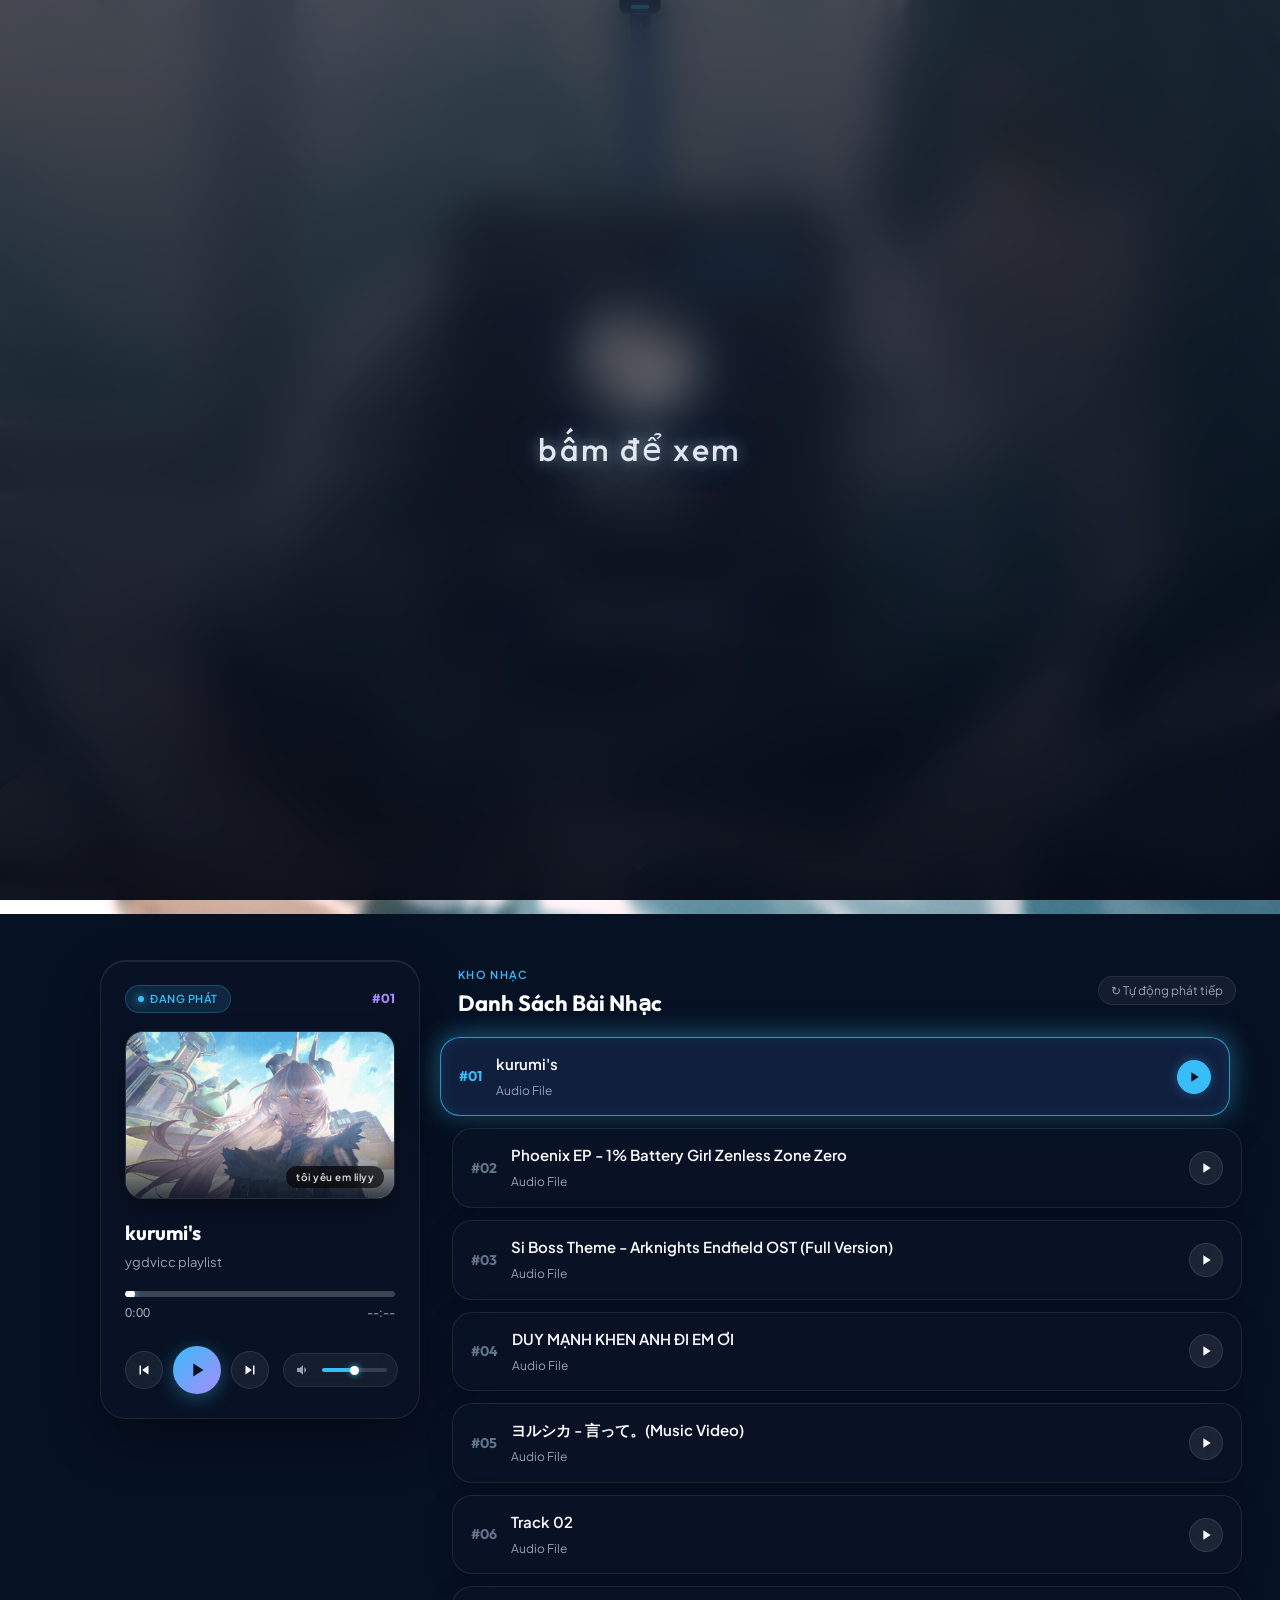
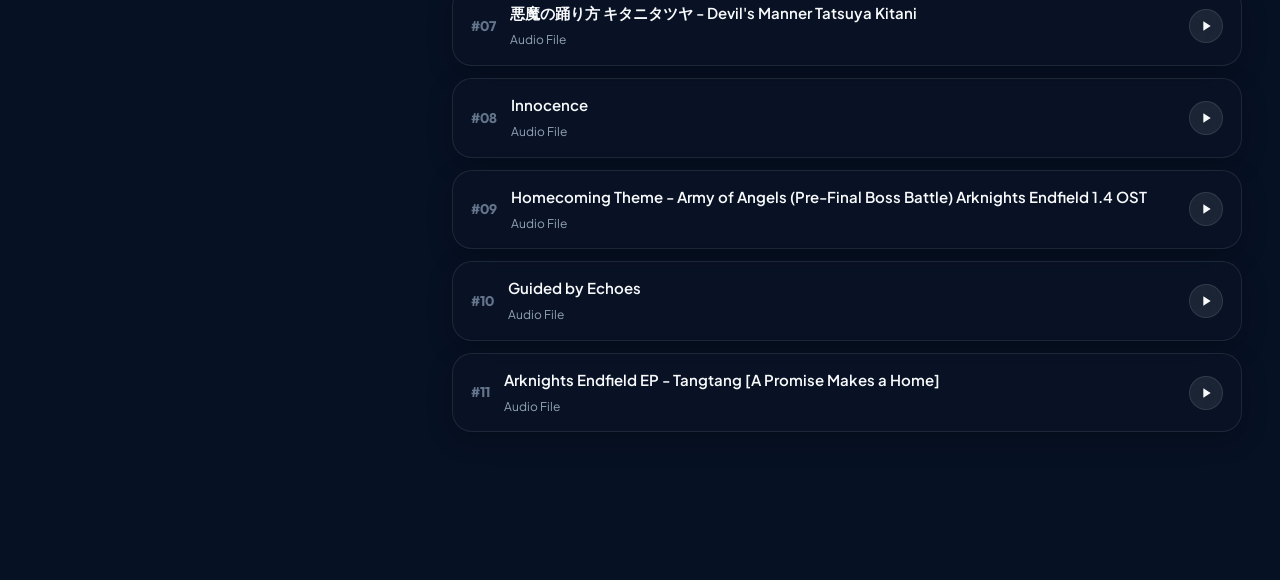
<file: index.html>
<!DOCTYPE html>
<html lang="vi">
<head>
    <meta charset="utf-8"/>
    <meta name="viewport" content="width=device-width, initial-scale=1.0, maximum-scale=1.0, user-scalable=no, viewport-fit=cover"/>
    <meta name="theme-color" content="#071329">
    <meta name="description" content="ygdvicc">

    <title>ygdvicc</title>

    <link rel="icon" type="image/gif" href="./assets/favicon.gif?v=2">

    <!-- Fonts: Inter & Outfit cho cảm giác mềm mại, hiện đại -->
    <link rel="preconnect" href="https://fonts.googleapis.com">
    <link rel="preconnect" href="https://fonts.gstatic.com" crossorigin>
    <link href="https://fonts.googleapis.com/css2?family=Outfit:wght@300;400;500;600;700&family=Plus+Jakarta+Sans:wght@400;500;600;700&display=swap" rel="stylesheet">

    <link rel="stylesheet" href="style.css">
</head>

<body>

    <!-- ==========================================================================
         1. MÀN HÌNH CHỜ: CHỈ LỚP MỜ VÀ CHỮ "BẤM ĐỂ XEM"
         ========================================================================== -->
    <div id="entry-screen" class="entry-screen" role="button" tabindex="0" aria-label="Bấm vào đây để vào trang và phát nhạc">
        <span class="entry-text">bấm để xem</span>
    </div>

    <!-- ==========================================================================
         MÔI TRƯỜNG NỀN:
         - Nền 1: background.jpg (Trang đầu)
         - Nền 2: Zenless Zone Zero GIF.gif (Từ từ trượt từ trên xuống khi kéo xuống phần nhạc)
         ========================================================================== -->
    <div class="background background-primary" aria-hidden="true"></div>
    <div class="background background-secondary" id="bg-secondary" aria-hidden="true"></div>
    <div class="background-overlay" aria-hidden="true"></div>
    <div class="rain rain-back" aria-hidden="true"></div>
    <div class="rain rain-front" aria-hidden="true"></div>
    <div class="fireflies" aria-hidden="true"></div>

    <!-- ==========================================================================
         2. THANH TOPBAR MỀM MẠI CỐ ĐỊNH KHI CUỘN TRANG
         ========================================================================== -->
    <header id="topbar" class="topbar">
        <div class="topbar-inner">
            <!-- Góc bên trái trên cùng: CHỈ HIỂN THỊ CÁC ICON MẠNG XÃ HỘI VỚI CHUYỂN ĐỘNG -->
            <div class="topbar-socials" aria-label="Mạng xã hội">
                <a href="https://discord.com/users/836486819847208962" target="_blank" rel="noopener noreferrer" class="social-icon-btn discord-btn" title="Discord" aria-label="Discord">
                    <svg viewBox="0 0 24 24" aria-hidden="true">
                        <path d="M19.5 5.5A18 18 0 0 0 15 4l-.6 1.2a16 16 0 0 0-4.8 0L9 4a18 18 0 0 0-4.5 1.5C1.7 9.7 1 13.7 1.4 17.7A18 18 0 0 0 7 20l1.2-2a12 12 0 0 1-1.9-.9l.5-.4a13 13 0 0 0 10.4 0l.5.4a12 12 0 0 1-1.9.9l1.2 2a18 18 0 0 0 5.6-2.3c.5-4.7-.8-8.7-3.1-12.2ZM8.5 14.5c-1 0-1.8-.9-1.8-2s.8-2 1.8-2 1.8.9 1.8 2-.8 2-1.8 2Zm7 0c-1 0-1.8-.9-1.8-2s.8-2 1.8-2 1.8.9 1.8 2-.8 2-1.8 2Z" fill="currentColor"/>
                    </svg>
                </a>
                <a href="https://www.instagram.com/dakts_yonko/" target="_blank" rel="noopener noreferrer" class="social-icon-btn instagram-btn" title="Instagram" aria-label="Instagram">
                    <svg viewBox="0 0 24 24" aria-hidden="true">
                        <rect x="3" y="3" width="18" height="18" rx="5" fill="none" stroke="currentColor" stroke-width="2"/>
                        <circle cx="12" cy="12" r="4" fill="none" stroke="currentColor" stroke-width="2"/>
                        <circle class="ig-dot" cx="17.5" cy="6.5" r="1.2" fill="currentColor"/>
                    </svg>
                </a>
                <a href="https://open.spotify.com/user/31seame67ltgommepqugu7xilvaq" target="_blank" rel="noopener noreferrer" class="social-icon-btn spotify-btn" title="Spotify" aria-label="Spotify">
                    <svg viewBox="0 0 24 24" aria-hidden="true">
                        <circle cx="12" cy="12" r="10" fill="currentColor"/>
                        <path d="M6 9 Q12 6 18 10 M7 12 Q12 10 17 13 M8 15 Q12 14 16 16" fill="none" stroke="#08101e" stroke-width="1.8" stroke-linecap="round"/>
                    </svg>
                </a>
            </div>

            <!-- Góc bên phải trên cùng: TÊN + AVATAR + GIF CÙNG KÍCH THƯỚC -->
            <a href="#hero" id="topbar-profile" class="topbar-profile-pill" title="Cuộn lên đầu trang">
                <span class="topbar-name">ygdvicc</span>
                <!-- GIF cùng kích cỡ với avatar (Robin Looking Around GIF) -->
                <div class="topbar-media-wrap topbar-gif-wrap" title="GIF cá nhân">
                    <img src="assets/Robin%20Looking%20Around%20GIF.gif" alt="Robin GIF" class="topbar-media-img topbar-gif-img">
                </div>
            </a>
        </div>
    </header>

    <!-- ==========================================================================
         3. NỘI DUNG CHÍNH (MAIN WRAPPER)
         ========================================================================== -->
    <main class="page-content">

        <!-- ======================================================================
             TRANG 1: HERO SECTION
             THẺ NHÂN VIÊN (ID BADGE) CÓ DÂY ĐEO TREO TỪ TRÊN CÙNG WEB VÀ KÉO DÃN TƯƠNG TÁC
             ====================================================================== -->
        <section id="hero" class="hero-section">

            <!-- Điểm neo dây đeo ở đầu trên cùng của web (top: 0) -->
            <div class="lanyard-ceiling-anchor" id="lanyard-ceiling-anchor" aria-hidden="true">
                <div class="lanyard-ceiling-bracket"></div>
            </div>

            <!-- SVG vẽ dây đeo kéo dãn linh hoạt từ đỉnh web xuống móc thẻ -->
            <svg id="lanyard-svg" class="lanyard-svg" aria-hidden="true">
                <defs>
                    <linearGradient id="lanyardRibbonGrad" x1="0%" y1="0%" x2="100%" y2="0%">
                        <stop offset="0%" stop-color="#071329"/>
                        <stop offset="20%" stop-color="#1e3a6a"/>
                        <stop offset="50%" stop-color="#10254c"/>
                        <stop offset="80%" stop-color="#1e3a6a"/>
                        <stop offset="100%" stop-color="#071329"/>
                    </linearGradient>
                    <filter id="lanyardDropShadow" x="-30%" y="-10%" width="160%" height="130%">
                        <feDropShadow dx="0" dy="6" stdDeviation="8" flood-color="rgba(0,0,0,0.5)"/>
                    </filter>
                </defs>
                <g filter="url(#lanyardDropShadow)">
                    <!-- Dây chính tự động kéo dãn -->
                    <path id="lanyard-strap-body" class="lanyard-strap-body" d="" fill="url(#lanyardRibbonGrad)"/>
                    <!-- 2 viền dạ quang phát sáng -->
                    <path id="lanyard-edge-left" class="lanyard-strap-edge" d="" fill="none" stroke="rgba(56, 189, 248, 0.65)" stroke-width="2"/>
                    <path id="lanyard-edge-right" class="lanyard-strap-edge" d="" fill="none" stroke="rgba(56, 189, 248, 0.65)" stroke-width="2"/>
                    <!-- Đường may chỉ giữa -->
                    <path id="lanyard-stitch" class="lanyard-strap-stitch" d="" fill="none" stroke="rgba(255, 255, 255, 0.35)" stroke-width="1.5" stroke-dasharray="6 5"/>
                </g>
            </svg>

            <!-- Container thẻ nhân viên có hiệu ứng đung đưa và kéo thả vật lý -->
            <div class="lanyard-container" id="lanyard-container">
                <!-- Chiếc thẻ nhân viên (Employee ID Badge) có thể bấm và kéo di chuyển -->
                <div class="profile-card employee-badge" id="employee-badge" role="region" aria-label="Thẻ nhân viên cá nhân (Bấm và kéo để tương tác)">
                    
                    <!-- Cụm móc kim loại gắn trực tiếp lên đỉnh thẻ -->
                    <div class="lanyard-clip-assembly" aria-hidden="true">
                        <div class="lanyard-metal-ring" id="lanyard-metal-ring"></div>
                        <div class="lanyard-metal-clamp"></div>
                    </div>

                    <!-- Khe xỏ dây thẻ nhân viên -->
                    <div class="badge-punch-hole" aria-hidden="true"></div>

                    <!-- Thanh header thẻ: Tiêu đề thẻ + Trạng thái Steam "Đang hoạt động" -->
                    <div class="badge-top-bar">
                        <span class="badge-role-tag">STAFF // OPERATOR ID</span>
                        
                        <!-- Nút chấm màu xanh & hiển thị chữ 'Đang hoạt động' giống Steam -->
                        <div class="steam-status-box" title="Trạng thái Steam: Đang hoạt động">
                            <span class="steam-online-dot"></span>
                            <span class="steam-online-text">Đang hoạt động</span>
                        </div>
                    </div>

                    <!-- Avatar thẻ nhân viên -->
                    <div class="avatar-container">
                        <div class="avatar-glow-ring"></div>
                        <img src="assets/avatar.png" alt="Avatar của ygdvicc" class="avatar-image">
                    </div>

                    <!-- Dòng tên và Huy hiệu xác minh -->
                    <div class="name-row">
                        <h1 class="profile-name">ygdvicc</h1>
                        <span class="profile-badges" aria-label="Huy hiệu">
                            <svg viewBox="0 0 24 24" aria-hidden="true">
                                <path d="M12 2.8 21.2 12 12 21.2 2.8 12 12 2.8Z" fill="currentColor"/>
                                <path d="m8.5 12 2.2 2.2 4.8-5" stroke="#0b1325" stroke-width="2.5" fill="none" stroke-linecap="round"/>
                            </svg>
                        </span>
                    </div>

                    <div class="profile-bio-pill">
                        I love Warfarin
                    </div>

                    <!-- Mã số ID và mã vạch bảo mật thẻ nhân viên -->
                    <div class="badge-security-row" aria-hidden="true">
                        <div class="badge-barcode"></div>
                        <span class="badge-serial-no">ID: 0836-YG</span>
                    </div>

                    <!-- Các icon mạng xã hội trong card -->
                    <div class="hero-socials">
                        <a href="https://discord.com/users/836486819847208962" target="_blank" rel="noopener noreferrer" class="hero-social-link discord" title="Discord">
                            <svg viewBox="0 0 24 24"><path d="M19.5 5.5A18 18 0 0 0 15 4l-.6 1.2a16 16 0 0 0-4.8 0L9 4a18 18 0 0 0-4.5 1.5C1.7 9.7 1 13.7 1.4 17.7A18 18 0 0 0 7 20l1.2-2a12 12 0 0 1-1.9-.9l.5-.4a13 13 0 0 0 10.4 0l.5.4a12 12 0 0 1-1.9.9l1.2 2a18 18 0 0 0 5.6-2.3c.5-4.7-.8-8.7-3.1-12.2ZM8.5 14.5c-1 0-1.8-.9-1.8-2s.8-2 1.8-2 1.8.9 1.8 2-.8 2-1.8 2Zm7 0c-1 0-1.8-.9-1.8-2s.8-2 1.8-2 1.8.9 1.8 2-.8 2-1.8 2Z" fill="currentColor"/></svg>
                        </a>
                        <a href="https://www.instagram.com/dakts_yonko/" target="_blank" rel="noopener noreferrer" class="hero-social-link instagram" title="Instagram">
                            <svg viewBox="0 0 24 24"><rect x="3" y="3" width="18" height="18" rx="5" fill="none" stroke="currentColor" stroke-width="2"/><circle cx="12" cy="12" r="4" fill="none" stroke="currentColor" stroke-width="2"/><circle cx="17.5" cy="6.5" r="1.2" fill="currentColor"/></svg>
                        </a>
                        <a href="https://open.spotify.com/user/31seame67ltgommepqugu7xilvaq" target="_blank" rel="noopener noreferrer" class="hero-social-link spotify" title="Spotify">
                            <svg viewBox="0 0 24 24"><circle cx="12" cy="12" r="10" fill="currentColor"/><path d="M6 9 Q12 6 18 10 M7 12 Q12 10 17 13 M8 15 Q12 14 16 16" fill="none" stroke="#0b1325" stroke-width="1.8" stroke-linecap="round"/></svg>
                        </a>
                    </div>
                </div>
            </div>

            <!-- Nút cuộn xuống -->
            <a href="#music-section" id="scroll-cue" class="scroll-cue" aria-label="Cuộn xuống để nghe nhạc">
                <span>Cuộn xuống nghe nhạc</span>
                <svg viewBox="0 0 24 24" aria-hidden="true">
                    <path d="M7 10l5 5 5-5" fill="none" stroke="currentColor" stroke-width="2" stroke-linecap="round" stroke-linejoin="round"/>
                </svg>
            </a>
        </section>

        <!-- ======================================================================
             TRANG 2: KHUNG NHẠC
             BÊN TRÁI: ĐANG PHÁT & ẢNH 10S RANDOM | BÊN PHẢI: PLAYLIST
             ====================================================================== -->
        <section id="music-section" class="music-section">
            <div class="music-grid-container">

                <!-- BÊN TRÁI: KHUNG TO THÔNG BÁO ĐANG PHÁT & KHUNG HÌNH ẢNH TỰ CHẠY 10S -->
                <div class="now-playing-panel" id="now-playing-panel">
                    <div class="panel-badge-row">
                        <span class="live-pill"><span class="pulse-dot"></span> ĐANG PHÁT</span>
                        <span id="np-track-num" class="track-num-pill">#01</span>
                    </div>

                    <!-- Khung hiển thị hình ảnh ngẫu nhiên tự đổi mỗi 10 giây -->
                    <div class="slideshow-frame" id="slideshow-frame" title="Hình ảnh trình chiếu ngẫu nhiên mỗi 10s">
                        <img id="slideshow-img" src="assets/Zenless%20Zone%20Zero%20GIF.gif" alt="Art Slideshow" class="slideshow-img">
                        <div class="slideshow-gradient"></div>
                        <span class="slideshow-timer-badge">tôi yêu em lilyy </span>
                    </div>

                    <!-- Tiêu đề & tác giả bài hát đang phát -->
                    <div class="np-track-meta">
                        <h2 id="np-title" class="np-title">Đang tải bài hát...</h2>
                        <p id="np-sub" class="np-sub">ygdvicc playlist</p>
                    </div>

                    <!-- Thanh tua tiến độ bài hát -->
                    <div class="np-progress-wrap">
                        <input type="range" id="np-progress" class="audio-slider" min="0" max="0" value="0" aria-label="Tiến độ bài hát">
                        <div class="np-time-row">
                            <span id="np-current-time">0:00</span>
                            <span id="np-duration">0:00</span>
                        </div>
                    </div>

                    <!-- Cụm nút điều khiển & thanh âm lượng -->
                    <div class="np-controls-box">
                        <div class="np-playback-btns">
                            <button id="np-prev-btn" class="ctrl-btn" type="button" title="Bài trước" aria-label="Bài trước">
                                <svg viewBox="0 0 24 24"><path d="M6 6h2v12H6zm3.5 6l8.5 6V6z" fill="currentColor"/></svg>
                            </button>
                            <button id="np-play-btn" class="ctrl-btn main-play-btn" type="button" title="Phát / Dừng" aria-label="Phát / Dừng">
                                <svg id="np-play-icon" viewBox="0 0 24 24"><path d="M8 5v14l11-7z" fill="currentColor"/></svg>
                            </button>
                            <button id="np-next-btn" class="ctrl-btn" type="button" title="Bài tiếp theo" aria-label="Bài tiếp theo">
                                <svg viewBox="0 0 24 24"><path d="m6 18 8.5-6L6 6v12zM16 6v12h2V6h-2z" fill="currentColor"/></svg>
                            </button>
                        </div>

                        <!-- Điều chỉnh âm lượng -->
                        <div class="np-volume-box">
                            <button id="np-volume-toggle" class="vol-btn" type="button" title="Bật / Tắt tiếng" aria-label="Bật / Tắt tiếng">
                                <svg id="np-vol-icon" viewBox="0 0 24 24">
                                    <path d="M3 9v6h4l5 4V5L7 9H3z" fill="currentColor"/>
                                    <path class="vol-wave" d="M16.5 12c0-1.77-1.02-3.29-2.5-4.03v8.05c1.48-.73 2.5-2.25 2.5-4.02z" fill="currentColor"/>
                                </svg>
                            </button>
                            <input type="range" id="np-volume-slider" class="volume-slider" min="0" max="100" value="50" aria-label="Âm lượng">
                        </div>
                    </div>
                </div>

                <!-- BÊN PHẢI: DANH SÁCH BÀI NHẠC -->
                <div class="playlist-panel">
                    <div class="playlist-panel-header">
                        <div>
                            <span class="playlist-subtitle">KHO NHẠC</span>
                            <h3 class="playlist-title">Danh Sách Bài Nhạc</h3>
                        </div>
                        <span class="auto-loop-badge">↻ Tự động phát tiếp</span>
                    </div>

                    <!-- Danh sách các bài hát được render động từ assets/playlist.json -->
                    <div class="track-list" id="track-list"></div>

                    <p id="player-status" class="player-status-msg"></p>
                </div>

            </div>
        </section>

    </main>

    <!-- Thẻ âm thanh nhạc nền -->
    <audio id="background-music" preload="none"></audio>

    <script src="script.js"></script>

</body>
</html>
</file>
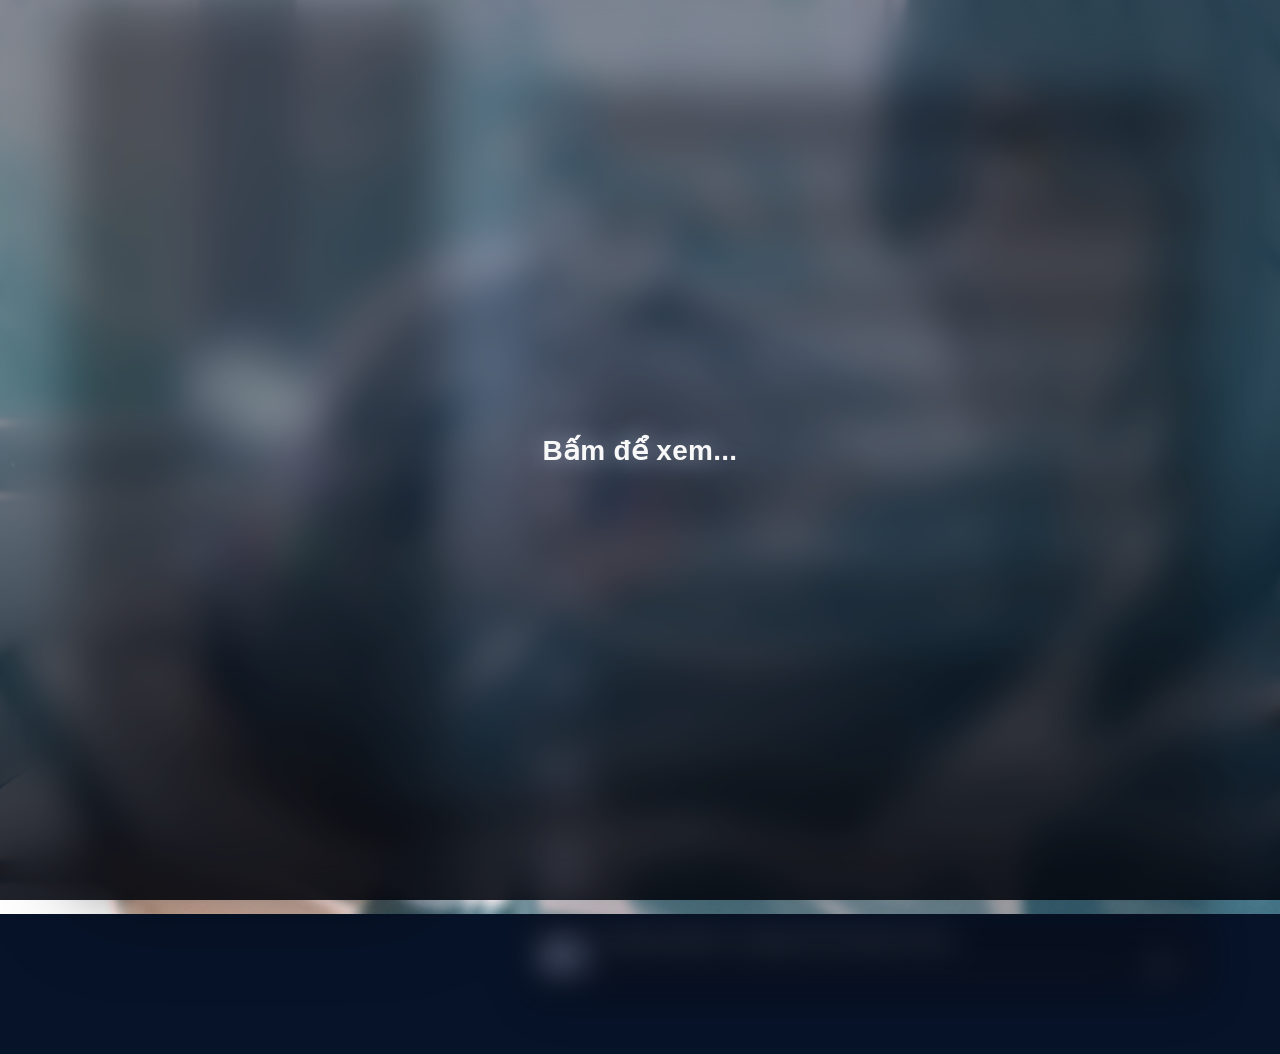
<file: mobile-preview/index.html>
<!DOCTYPE html>
<html lang="vi">
<head>
    <meta charset="UTF-8">
    <meta name="viewport" content="width=device-width, initial-scale=1.0">

    <meta name="theme-color" content="#071329">
    <meta name="description" content="Welcome to ygdvicc's profile.">

    <title>ygdvicc</title>

    <link rel="icon" type="image/gif" href="./assets/favicon.gif?v=2">
    <link rel="stylesheet" href="style.css">
</head>

<body class="is-locked">

    <!-- Hình nền -->
    <div class="background"></div>
    <div class="background-overlay"></div>

    <!-- Hiệu ứng mưa -->
    <div class="rain rain-back"></div>
    <div class="rain rain-front"></div>
    <div class="fireflies" aria-hidden="true"></div>

    <div class="page-content is-locked">
      <main class="profile" aria-label="Hồ sơ của ygdvicc">
        <div class="avatar-wrapper">
            <div class="avatar-ring"></div>
            <img
                src="assets/avatar.png"
                alt="Avatar của ygdvicc"
                class="avatar"
            >
        </div>

        <div class="name-line">
            <h1>ygdvicc</h1>
            <span class="profile-badges" aria-label="Huy hiệu xác minh">
                <svg viewBox="0 0 24 24" aria-hidden="true">
                    <path d="M12 2.8 21.2 12 12 21.2 2.8 12 12 2.8Z" />
                    <path d="m8.5 12 2.2 2.2 4.8-5" />
                </svg>
                <svg viewBox="0 0 24 24" aria-hidden="true">
                    <path d="M12 2.5 15 4l3.4.2.8 3.3 2.3 2.5-1.1 3.2.6 3.4-2.9 1.8-1.8 2.9-3.4-.6-3.2 1.1-2.5-2.3-3.3-.8L3.7 15 2.2 12l1.5-3 .2-3.4 3.3-.8 2.5-2.3 3.2 1.1Z" />
                    <path d="m8.5 12 2.2 2.2 4.8-5" />
                </svg>
            </span>
        </div>

        <p class="profile-caption">I love Warfarin</p>
    

        <nav class="socials" aria-label="Mạng xã hội">
            <a
                href="https://discord.com/users/836486819847208962"
                target="_blank"
                rel="noopener noreferrer"
                aria-label="Discord"
                title="Discord"
            >
                <svg viewBox="0 0 24 24" aria-hidden="true">
                    <path d="M19.5 5.5A18 18 0 0 0 15 4l-.6 1.2a16 16 0 0 0-4.8 0L9 4a18 18 0 0 0-4.5 1.5C1.7 9.7 1 13.7 1.4 17.7A18 18 0 0 0 7 20l1.2-2a12 12 0 0 1-1.9-.9l.5-.4a13 13 0 0 0 10.4 0l.5.4a12 12 0 0 1-1.9.9l1.2 2a18 18 0 0 0 5.6-2.3c.5-4.7-.8-8.7-3.1-12.2ZM8.5 14.5c-1 0-1.8-.9-1.8-2s.8-2 1.8-2 1.8.9 1.8 2-.8 2-1.8 2Zm7 0c-1 0-1.8-.9-1.8-2s.8-2 1.8-2 1.8.9 1.8 2-.8 2-1.8 2Z" />
                </svg>
            </a>
            <a
                href="https://www.instagram.com/dakts_yonko/"
                target="_blank"
                rel="noopener noreferrer"
                aria-label="Instagram"
                title="Instagram"
            >
                <svg viewBox="0 0 24 24" aria-hidden="true">
                    <rect x="3" y="3" width="18" height="18" rx="5" />
                    <circle cx="12" cy="12" r="4" />
                    <circle class="instagram-dot" cx="17.5" cy="6.5" r="1.2" />
                </svg>
            </a>
            <a
                href="https://open.spotify.com/user/31seame67ltgommepqugu7xilvaq"
                target="_blank"
                rel="noopener noreferrer"
                aria-label="Spotify"
                title="Spotify"
            >
                <svg viewBox="0 0 24 24" aria-hidden="true">
                    <circle class="spotify-disc" cx="12" cy="12" r="10" />
                    <path d="M6 9 Q12 6 18 10 M7 12 Q12 10 17 13 M8 15 Q12 14 16 16" />
                </svg>
            </a>
        </nav>
      </main>

      <section class="playlist" aria-label="Danh sách bài nhạc">
          <div class="playlist-heading">
              <div>
                  <p class="playlist-eyebrow">NOW PLAYING</p>
                  <h2>nghe mệt</h2>
              </div>
              <div class="playlist-actions">
                  <span class="playlist-loop" aria-label="Tự động phát lại danh sách">
                      <svg viewBox="0 0 24 24" aria-hidden="true">
                          <path d="M17 2l4 4-4 4M3 11V9a3 3 0 0 1 3-3h15M7 22l-4-4 4-4m14-1v2a3 3 0 0 1-3 3H3" />
                      </svg>
                      <span>LOOP</span>
                  </span>
                  <div class="volume-control">
                      <button id="volume-toggle" class="volume-toggle" type="button" aria-label="Tắt tiếng" aria-pressed="false" aria-controls="volume-slider">
                          <svg viewBox="0 0 24 24" aria-hidden="true">
                              <path class="volume-speaker" d="M3 9v6h4l5 4V5L7 9H3Z" />
                              <path class="volume-wave" d="M16 9a5 5 0 0 1 0 6m3-9a9 9 0 0 1 0 12" />
                              <path class="volume-mute" d="m16 9 5 6m0-6-5 6" />
                          </svg>
                      </button>
                      <input id="volume-slider" class="volume-slider" type="range" min="0" max="100" value="50" aria-label="Âm lượng" aria-valuetext="50%">
                  </div>
              </div>
          </div>

          <div class="track-list"></div>
          <p id="player-status" class="player-status" aria-live="polite"></p>
      </section>
    </div>

    <button id="entry-gate" class="entry-gate" type="button" disabled>
        <span>Bấm để xem...</span>
    </button>

    <!-- Nhạc nền -->
    <audio id="background-music" preload="none"></audio>

    <script src="script.js"></script>

</body>
</html>
</file>
<file: style.css>
/* ==========================================================================
   STYLE.CSS - THIẾT KẾ THẺ NHÂN VIÊN LANYARD & CHUYỂN NỀN MƯỢT MÀ
   ========================================================================== */

* {
    margin: 0;
    padding: 0;
    box-sizing: border-box;
}

:root {
    --accent: #38bdf8;
    --accent-glow: rgba(56, 189, 248, 0.35);
    --accent-purple: #a78bfa;
    --accent-rose: #f472b6;
    --steam-blue: #66c0f4;
    --steam-glow: rgba(102, 192, 244, 0.4);

    --bg-dark: #071124;
    --card-glass: rgba(11, 20, 38, 0.62);
    --card-glass-hover: rgba(15, 27, 52, 0.78);
    --card-glass-active: rgba(18, 34, 66, 0.9);
    --glass-border: rgba(255, 255, 255, 0.09);
    --glass-border-hover: rgba(56, 189, 248, 0.38);
    --glass-border-active: rgba(56, 189, 248, 0.75);

    --text-primary: #f8fafc;
    --text-secondary: #94a3b8;
    --text-muted: #64748b;

    --font-main: 'Plus Jakarta Sans', -apple-system, sans-serif;
    --font-heading: 'Outfit', sans-serif;
    --topbar-height: 64px;
}

html {
    scroll-behavior: smooth;
    min-height: 100%;
}

body {
    min-height: 100vh;
    min-height: 100svh;
    background: var(--bg-dark);
    color: var(--text-primary);
    font-family: var(--font-main);
    overflow-x: hidden;
    line-height: 1.6;
    -webkit-font-smoothing: antialiased;
}

/* ==========================================================================
   1. MÀN HÌNH CHỜ ĐƠN GIẢN: LỚP MỜ VÀ CHỮ "BẤM ĐỂ XEM"
   ========================================================================== */

.entry-screen {
    position: fixed;
    inset: 0;
    z-index: 99999;
    display: grid;
    place-items: center;
    backdrop-filter: blur(24px);
    -webkit-backdrop-filter: blur(24px);
    background: rgba(4, 9, 20, 0.55);
    cursor: pointer;
    user-select: none;
    transition: opacity 0.75s cubic-bezier(0.16, 1, 0.3, 1), visibility 0.75s ease;
}

.entry-screen.is-hidden {
    opacity: 0;
    visibility: hidden;
    pointer-events: none;
}

.entry-text {
    font-family: var(--font-heading);
    font-size: clamp(22px, 4vw, 32px);
    font-weight: 500;
    letter-spacing: 0.08em;
    color: rgba(240, 246, 255, 0.92);
    text-shadow:
        0 0 15px rgba(255, 255, 255, 0.4),
        0 0 35px var(--accent-glow);
    animation: text-breathe 2.8s ease-in-out infinite alternate;
    transition: transform 0.3s ease, color 0.3s ease;
}

.entry-screen:hover .entry-text {
    transform: scale(1.08);
    color: #ffffff;
    text-shadow:
        0 0 20px rgba(255, 255, 255, 0.7),
        0 0 45px rgba(56, 189, 248, 0.8);
}

@keyframes text-breathe {
    0% {
        opacity: 0.65;
        transform: translateY(0) scale(0.98);
    }
    100% {
        opacity: 1;
        transform: translateY(-2px) scale(1.02);
    }
}

/* ==========================================================================
   2. HÌNH NỀN CHUYỂN ĐỔI MƯỢT MÀ (BACKGROUND 1 -> BACKGROUND 2)
   ========================================================================== */

/* Nền 1: background.jpg ở trang đầu */
.background-primary {
    position: fixed;
    inset: 0;
    z-index: -30;
    background-color: #071329;
    background-image: url("assets/background.jpg");
    background-position: center;
    background-size: cover;
    background-repeat: no-repeat;
    transform: scale(1.03);
    animation: bg-drift 32s ease-in-out infinite alternate;
    pointer-events: none;
    will-change: transform;
}

/* Nền 2: Zenless Zone Zero GIF trượt từ trên xuống khi kéo xuống phần nhạc */
.background-secondary {
    position: fixed;
    inset: 0;
    z-index: -25;
    background-image: url("assets/Zenless%20Zone%20Zero%20GIF.gif");
    background-position: center;
    background-size: cover;
    background-repeat: no-repeat;
    opacity: 0;
    transform: translateY(-50px) scale(1.02);
    pointer-events: none;
    will-change: opacity, transform;
    transition: opacity 0.8s cubic-bezier(0.16, 1, 0.3, 1), transform 0.8s cubic-bezier(0.16, 1, 0.3, 1);
}

.background-overlay {
    position: fixed;
    inset: 0;
    z-index: -20;
    background:
        linear-gradient(
            180deg,
            rgba(7, 17, 36, 0.42) 0%,
            rgba(6, 15, 32, 0.65) 50%,
            rgba(3, 8, 18, 0.88) 100%
        ),
        radial-gradient(
            circle at 50% 30%,
            rgba(56, 189, 248, 0.08),
            transparent 70%
        );
    pointer-events: none;
}

.rain {
    position: fixed;
    inset: 0;
    z-index: -10;
    pointer-events: none;
    overflow: hidden;
}

.rain-back { opacity: 0.35; }
.rain-front { opacity: 0.7; }

.raindrop {
    position: absolute;
    top: -30px;
    left: var(--start-x);
    width: var(--width);
    height: var(--length);
    border-radius: 50%;
    background: linear-gradient(
        to bottom,
        transparent 0%,
        rgba(56, 189, 248, 0.3) 25%,
        rgba(235, 248, 255, 0.95) 75%,
        rgba(56, 189, 248, 0.15) 100%
    );
    box-shadow: 0 0 5px rgba(56, 189, 248, 0.35);
    opacity: var(--drop-opacity);
    transform: rotate(8deg);
    animation: raindrop-fall var(--fall-duration) linear var(--fall-delay) infinite;
    will-change: transform;
}

.fireflies {
    position: fixed;
    inset: 0;
    z-index: -10;
    overflow: hidden;
    pointer-events: none;
}

.firefly {
    position: absolute;
    left: var(--start-x);
    top: var(--start-y);
    width: var(--size);
    height: var(--size);
    border-radius: 50%;
    background: #7dd3fc;
    opacity: 0;
    box-shadow:
        0 0 6px 2px rgba(56, 189, 248, 0.7),
        0 0 16px 5px rgba(167, 139, 250, 0.4);
    animation:
        firefly-drift var(--duration) linear var(--delay) infinite,
        firefly-glow 2.4s ease-in-out var(--glow-delay) infinite alternate;
}

/* ==========================================================================
   3. STICKY TOPBAR (KHI CUỘN TRANG XUỐNG)
   ========================================================================== */

.topbar {
    position: fixed;
    top: 0;
    left: 0;
    right: 0;
    height: var(--topbar-height);
    z-index: 1000;
    background: rgba(7, 15, 30, 0.65);
    backdrop-filter: blur(20px);
    -webkit-backdrop-filter: blur(20px);
    border-bottom: 1px solid rgba(255, 255, 255, 0.08);
    box-shadow: 0 8px 32px rgba(0, 0, 0, 0.35);
    transform: translateY(-100%);
    opacity: 0;
    pointer-events: none;
    transition: transform 0.4s cubic-bezier(0.16, 1, 0.3, 1), opacity 0.3s ease;
}

.topbar.is-visible {
    transform: translateY(0);
    opacity: 1;
    pointer-events: auto;
}

.topbar-inner {
    max-width: 1100px;
    height: 100%;
    margin: 0 auto;
    padding: 0 24px;
    display: flex;
    align-items: center;
    justify-content: space-between;
}

/* Góc bên trái trên cùng: Icon mạng xã hội với animation chuyển động */
.topbar-socials {
    display: flex;
    align-items: center;
    gap: 12px;
}

.social-icon-btn {
    display: grid;
    place-items: center;
    width: 36px;
    height: 36px;
    border-radius: 50%;
    background: rgba(255, 255, 255, 0.06);
    border: 1px solid rgba(255, 255, 255, 0.1);
    color: var(--text-secondary);
    text-decoration: none;
    transition: all 0.28s cubic-bezier(0.16, 1, 0.3, 1);
    animation: social-float 3.5s ease-in-out infinite alternate;
}

.social-icon-btn:nth-child(2) {
    animation-delay: 0.35s;
}

.social-icon-btn:nth-child(3) {
    animation-delay: 0.7s;
}

.social-icon-btn svg {
    width: 18px;
    height: 18px;
    transition: transform 0.25s ease;
}

.social-icon-btn:hover {
    transform: translateY(-3px) scale(1.1);
    color: #ffffff;
}

.social-icon-btn.discord-btn:hover {
    background: rgba(88, 101, 242, 0.25);
    border-color: #5865f2;
    box-shadow: 0 0 15px rgba(88, 101, 242, 0.5);
}

.social-icon-btn.instagram-btn:hover {
    background: rgba(244, 114, 182, 0.25);
    border-color: var(--accent-rose);
    box-shadow: 0 0 15px rgba(244, 114, 182, 0.5);
}

.social-icon-btn.spotify-btn:hover {
    background: rgba(30, 215, 96, 0.25);
    border-color: #1ed760;
    box-shadow: 0 0 15px rgba(30, 215, 96, 0.5);
}

@keyframes social-float {
    0% { transform: translateY(0); }
    100% { transform: translateY(-3px); }
}

/* Góc bên phải trên cùng: Tên + Avatar + GIF CÙNG KÍCH THƯỚC */
.topbar-profile-pill {
    display: inline-flex;
    align-items: center;
    gap: 10px;
    padding: 4px 6px 4px 14px;
    border-radius: 999px;
    background: rgba(255, 255, 255, 0.06);
    border: 1px solid rgba(255, 255, 255, 0.1);
    color: var(--text-primary);
    text-decoration: none;
    transition: all 0.25s ease;
}

.topbar-profile-pill:hover {
    background: rgba(255, 255, 255, 0.12);
    border-color: var(--accent);
    transform: translateY(-1px);
    box-shadow: 0 4px 16px var(--accent-glow);
}

.topbar-name {
    font-family: var(--font-heading);
    font-size: 14px;
    font-weight: 600;
    color: #f1f5f9;
}

.topbar-media-wrap {
    width: 34px;
    height: 34px;
    border-radius: 50%;
    overflow: hidden;
    display: grid;
    place-items: center;
    border: 1.5px solid rgba(56, 189, 248, 0.5);
    box-shadow: 0 0 10px rgba(56, 189, 248, 0.35);
    background: rgba(15, 23, 42, 0.8);
    flex-shrink: 0;
}

.topbar-media-img {
    width: 100%;
    height: 100%;
    object-fit: cover;
    display: block;
}

.topbar-gif-wrap {
    border-color: rgba(244, 114, 182, 0.6);
    box-shadow: 0 0 10px rgba(244, 114, 182, 0.35);
}

/* ==========================================================================
   4. TRANG 1: HERO SECTION
   THẺ NHÂN VIÊN (ID BADGE) CÓ DÂY ĐEO TREO VÀ ĐUNG ĐƯA QUA LẠI
   ========================================================================== */

.page-content {
    position: relative;
    z-index: 10;
    width: 100%;
}

.hero-section {
    min-height: 100vh;
    min-height: 100svh;
    display: flex;
    flex-direction: column;
    justify-content: center;
    align-items: center;
    padding: 30px 20px 80px;
    position: relative;
}

/* ==========================================================================
   NEO DÂY ĐEO ĐỈNH WEB & SVG DÂY ĐEO KÉO DÃN LINH HOẠT
   ========================================================================== */

/* Điểm neo ruy-băng ở mép trên cùng của trang web (top: 0) */
.lanyard-ceiling-anchor {
    position: absolute;
    top: 0;
    left: 50%;
    transform: translateX(-50%);
    width: 42px;
    height: 14px;
    background: linear-gradient(180deg, #1e293b 0%, #0f172a 100%);
    border-radius: 0 0 7px 7px;
    border: 1px solid rgba(56, 189, 248, 0.45);
    border-top: none;
    box-shadow: 0 4px 16px rgba(0, 0, 0, 0.7), 0 0 12px rgba(56, 189, 248, 0.35);
    z-index: 15;
    display: flex;
    justify-content: center;
    align-items: center;
    pointer-events: none;
}

.lanyard-ceiling-bracket {
    width: 18px;
    height: 4px;
    background: var(--accent);
    border-radius: 2px;
    box-shadow: 0 0 10px var(--accent);
}

/* SVG dây đeo co giãn vật lý nối từ đỉnh web xuống móc thẻ */
.lanyard-svg {
    position: absolute;
    top: 0;
    left: 0;
    width: 100%;
    height: 100%;
    pointer-events: none;
    z-index: 6;
    overflow: visible;
}

.lanyard-strap-body {
    transition: opacity 0.2s ease;
}

.lanyard-strap-edge {
    filter: drop-shadow(0 0 4px rgba(56, 189, 248, 0.8));
}

/* Container thẻ nhân viên (JS Physics điều khiển vị trí & góc nghiêng) */
.lanyard-container {
    position: relative;
    width: min(390px, 100%);
    display: flex;
    flex-direction: column;
    align-items: center;
    z-index: 8;
    margin-top: 20px;
}

/* Cụm móc kim loại gắn trực tiếp trên đầu thẻ */
.lanyard-clip-assembly {
    position: absolute;
    top: -25px;
    left: 50%;
    transform: translateX(-50%);
    display: flex;
    flex-direction: column;
    align-items: center;
    z-index: 10;
    pointer-events: none;
}

.lanyard-metal-ring {
    width: 18px;
    height: 18px;
    border: 2.5px solid #cbd5e1;
    border-radius: 50%;
    background: #334155;
    box-shadow: 0 2px 6px rgba(0, 0, 0, 0.6);
}

.lanyard-metal-clamp {
    width: 20px;
    height: 14px;
    background: linear-gradient(180deg, #94a3b8 0%, #475569 50%, #1e293b 100%);
    border: 1px solid #cbd5e1;
    border-radius: 3px;
    box-shadow: 0 3px 6px rgba(0, 0, 0, 0.5);
    margin-top: -4px;
}

/* Chiếc thẻ nhân viên (Employee ID Card) có thể bấm & kéo chuột di chuyển */
.profile-card.employee-badge {
    position: relative;
    width: 100%;
    background: var(--card-glass);
    backdrop-filter: blur(24px);
    -webkit-backdrop-filter: blur(24px);
    border: 1px solid var(--glass-border);
    border-radius: 28px;
    padding: 34px 30px 32px;
    display: flex;
    flex-direction: column;
    align-items: center;
    text-align: center;
    box-shadow:
        0 26px 70px rgba(0, 0, 0, 0.45),
        inset 0 1px 0 rgba(255, 255, 255, 0.1);
    cursor: grab;
    user-select: none;
    -webkit-user-select: none;
    touch-action: none;
    will-change: transform;
    transition: border-color 0.25s ease, box-shadow 0.25s ease;
}

.profile-card.employee-badge:active,
.profile-card.employee-badge.is-dragging {
    cursor: grabbing;
    box-shadow:
        0 42px 90px rgba(0, 0, 0, 0.65),
        0 0 32px rgba(56, 189, 248, 0.28);
}

.profile-card.employee-badge:hover {
    border-color: rgba(255, 255, 255, 0.18);
    box-shadow:
        0 30px 80px rgba(0, 0, 0, 0.5),
        0 0 25px rgba(56, 189, 248, 0.15);
}

/* Lỗ kẹp thẻ trên đỉnh thẻ nhân viên */
.badge-punch-hole {
    width: 32px;
    height: 7px;
    background: #050b18;
    border: 1px solid rgba(255, 255, 255, 0.2);
    border-radius: 999px;
    box-shadow: inset 0 2px 5px rgba(0, 0, 0, 0.9);
    margin-top: -16px;
    margin-bottom: 18px;
}

/* Header thẻ: Staff ID + NÚT CHẤM XANH STEAM 'ĐANG HOẠT ĐỘNG' */
.badge-top-bar {
    width: 100%;
    display: flex;
    align-items: center;
    justify-content: space-between;
    margin-bottom: 18px;
    padding-bottom: 10px;
    border-bottom: 1px solid rgba(255, 255, 255, 0.08);
}

.badge-role-tag {
    font-family: var(--font-heading);
    font-size: 11px;
    font-weight: 700;
    letter-spacing: 0.1em;
    color: var(--text-muted);
}

/* Nút chấm xanh & chữ đang hoạt động giống Steam */
.steam-status-box {
    display: inline-flex;
    align-items: center;
    gap: 6px;
    padding: 3px 10px;
    border-radius: 999px;
    background: rgba(102, 192, 244, 0.12);
    border: 1px solid rgba(102, 192, 244, 0.35);
    box-shadow: 0 0 10px rgba(102, 192, 244, 0.2);
}

.steam-online-dot {
    width: 7px;
    height: 7px;
    border-radius: 50%;
    background: var(--steam-blue);
    box-shadow: 0 0 8px var(--steam-blue);
    animation: steam-pulse 1.8s ease-in-out infinite alternate;
}

.steam-online-text {
    font-size: 11px;
    font-weight: 600;
    color: var(--steam-blue);
    letter-spacing: 0.02em;
}

@keyframes steam-pulse {
    0% { transform: scale(0.9); opacity: 0.7; }
    100% { transform: scale(1.2); opacity: 1; }
}

/* Avatar lớn */
.avatar-container {
    position: relative;
    width: 116px;
    height: 116px;
    margin-bottom: 18px;
}

.avatar-glow-ring {
    position: absolute;
    inset: -6px;
    border-radius: 50%;
    border: 2px solid rgba(56, 189, 248, 0.5);
    box-shadow:
        0 0 20px rgba(56, 189, 248, 0.4),
        0 0 35px rgba(167, 139, 250, 0.25);
    animation: ring-glow 3.5s ease-in-out infinite alternate;
}

.avatar-image {
    width: 100%;
    height: 100%;
    border-radius: 50%;
    object-fit: cover;
    display: block;
    border: 2px solid rgba(255, 255, 255, 0.2);
}

.name-row {
    display: flex;
    align-items: center;
    justify-content: center;
    gap: 8px;
}

.profile-name {
    font-family: var(--font-heading);
    font-size: clamp(28px, 6vw, 34px);
    font-weight: 700;
    color: #ffffff;
    letter-spacing: -0.02em;
}

.profile-badges svg {
    width: 19px;
    height: 19px;
    color: var(--accent);
}

.profile-bio-pill {
    margin-top: 6px;
    padding: 4px 16px;
    border-radius: 999px;
    background: rgba(255, 255, 255, 0.06);
    border: 1px solid rgba(255, 255, 255, 0.08);
    color: #cbd5e1;
    font-size: 13px;
    font-weight: 500;
}

/* Dãy mã vạch thẻ nhân viên tinh tế */
.badge-security-row {
    width: 100%;
    display: flex;
    align-items: center;
    justify-content: space-between;
    margin-top: 14px;
    padding: 6px 12px;
    border-radius: 8px;
    background: rgba(0, 0, 0, 0.25);
    border: 1px dashed rgba(255, 255, 255, 0.1);
}

.badge-barcode {
    width: 80px;
    height: 16px;
    background: repeating-linear-gradient(
        90deg,
        rgba(255, 255, 255, 0.7) 0px,
        rgba(255, 255, 255, 0.7) 1.5px,
        transparent 1.5px,
        transparent 3.5px,
        rgba(255, 255, 255, 0.7) 3.5px,
        rgba(255, 255, 255, 0.7) 6px,
        transparent 6px,
        transparent 8px
    );
    opacity: 0.6;
}

.badge-serial-no {
    font-family: var(--font-heading);
    font-size: 10px;
    font-weight: 600;
    color: var(--text-muted);
    letter-spacing: 0.1em;
}

.profile-desc {
    margin-top: 10px;
    color: var(--text-secondary);
    font-size: 13.5px;
    max-width: 300px;
    line-height: 1.5;
}

/* Social links trong Hero Card */
.hero-socials {
    display: flex;
    align-items: center;
    justify-content: center;
    gap: 16px;
    margin-top: 22px;
}

.hero-social-link {
    display: grid;
    place-items: center;
    width: 42px;
    height: 42px;
    border-radius: 50%;
    background: rgba(255, 255, 255, 0.05);
    border: 1px solid rgba(255, 255, 255, 0.1);
    color: var(--text-secondary);
    text-decoration: none;
    transition: all 0.25s ease;
}

.hero-social-link svg {
    width: 20px;
    height: 20px;
}

.hero-social-link:hover {
    transform: translateY(-3px) scale(1.08);
    color: #ffffff;
}

.hero-social-link.discord:hover {
    background: rgba(88, 101, 242, 0.2);
    border-color: #5865f2;
    box-shadow: 0 0 16px rgba(88, 101, 242, 0.5);
}

.hero-social-link.instagram:hover {
    background: rgba(244, 114, 182, 0.2);
    border-color: var(--accent-rose);
    box-shadow: 0 0 16px rgba(244, 114, 182, 0.5);
}

.hero-social-link.spotify:hover {
    background: rgba(30, 215, 96, 0.2);
    border-color: #1ed760;
    box-shadow: 0 0 16px rgba(30, 215, 96, 0.5);
}

/* Scroll Cue */
.scroll-cue {
    position: absolute;
    bottom: 24px;
    display: flex;
    flex-direction: column;
    align-items: center;
    gap: 6px;
    color: var(--text-secondary);
    text-decoration: none;
    font-size: 12px;
    font-weight: 500;
    opacity: 0.75;
    transition: opacity 0.25s, color 0.25s, transform 0.25s;
    user-select: none;
}

.scroll-cue svg {
    width: 20px;
    height: 20px;
    animation: chevron-bounce 2s ease-in-out infinite;
}

.scroll-cue:hover {
    opacity: 1;
    color: var(--accent);
    transform: translateY(2px);
}

/* Chuyển động đung đưa con lắc cho chiếc thẻ nhân viên */
@keyframes lanyard-sway {
    0% {
        transform: rotate(-2.8deg);
    }
    100% {
        transform: rotate(2.8deg);
    }
}

/* ==========================================================================
   5. TRANG 2: KHUNG NHẠC (BỐ CỤC 2 CỘT MỀM MẠI)
   ========================================================================== */

.music-section {
    padding: 60px 20px 120px;
    display: flex;
    justify-content: center;
}

.music-grid-container {
    width: min(1080px, 100%);
    display: grid;
    grid-template-columns: minmax(320px, 380px) 1fr;
    gap: 32px;
    align-items: start;
}

/* --------------------------------------------------------------------------
   BÊN TRÁI: KHUNG TO THÔNG BÁO ĐANG PHÁT & HÌNH ẢNH 10S RANDOM
   -------------------------------------------------------------------------- */

.now-playing-panel {
    position: sticky;
    top: calc(var(--topbar-height) + 20px);
    background: var(--card-glass);
    backdrop-filter: blur(24px);
    -webkit-backdrop-filter: blur(24px);
    border: 1px solid var(--glass-border);
    border-radius: 26px;
    padding: 24px;
    display: flex;
    flex-direction: column;
    gap: 18px;
    box-shadow:
        0 20px 50px rgba(0, 0, 0, 0.4),
        inset 0 1px 0 rgba(255, 255, 255, 0.08);
    transition: border-color 0.3s ease, box-shadow 0.3s ease, transform 0.3s ease;
}

.panel-badge-row {
    display: flex;
    align-items: center;
    justify-content: space-between;
}

.live-pill {
    display: inline-flex;
    align-items: center;
    gap: 6px;
    padding: 4px 12px;
    border-radius: 999px;
    background: rgba(56, 189, 248, 0.12);
    border: 1px solid rgba(56, 189, 248, 0.25);
    color: var(--accent);
    font-size: 11px;
    font-weight: 600;
    letter-spacing: 0.05em;
}

.pulse-dot {
    width: 6px;
    height: 6px;
    border-radius: 50%;
    background: var(--accent);
    box-shadow: 0 0 8px var(--accent);
    animation: dot-pulse 1.4s ease-in-out infinite alternate;
}

.track-num-pill {
    font-family: var(--font-heading);
    font-size: 13px;
    font-weight: 700;
    color: var(--accent-purple);
}

/* Khung hiển thị hình ảnh ngẫu nhiên 10s đổi 1 lần */
.slideshow-frame {
    position: relative;
    width: 100%;
    aspect-ratio: 16 / 10;
    border-radius: 18px;
    overflow: hidden;
    background: #0f172a;
    border: 1px solid rgba(255, 255, 255, 0.1);
    box-shadow: 0 10px 25px rgba(0, 0, 0, 0.35);
}

.slideshow-img {
    width: 100%;
    height: 100%;
    object-fit: cover;
    display: block;
    transition: opacity 0.75s ease, transform 1s ease;
}

.slideshow-img.fade-out {
    opacity: 0;
    transform: scale(1.05);
}

.slideshow-gradient {
    position: absolute;
    inset: 0;
    background: linear-gradient(180deg, transparent 60%, rgba(7, 15, 30, 0.8) 100%);
    pointer-events: none;
}

.slideshow-timer-badge {
    position: absolute;
    bottom: 10px;
    right: 10px;
    padding: 3px 10px;
    border-radius: 999px;
    background: rgba(0, 0, 0, 0.65);
    backdrop-filter: blur(8px);
    color: rgba(255, 255, 255, 0.85);
    font-size: 10px;
    font-weight: 600;
    letter-spacing: 0.05em;
}

/* Thông tin bài đang phát */
.np-track-meta {
    display: flex;
    flex-direction: column;
    gap: 3px;
}

.np-title {
    font-family: var(--font-heading);
    font-size: 20px;
    font-weight: 700;
    color: #ffffff;
    white-space: nowrap;
    overflow: hidden;
    text-overflow: ellipsis;
    letter-spacing: -0.01em;
}

.np-sub {
    color: var(--text-secondary);
    font-size: 13px;
}

/* Thanh tiến trình & thời gian */
.np-progress-wrap {
    display: flex;
    flex-direction: column;
    gap: 6px;
}

.audio-slider {
    width: 100%;
    height: 6px;
    appearance: none;
    -webkit-appearance: none;
    background: rgba(255, 255, 255, 0.1);
    border-radius: 6px;
    cursor: pointer;
    overflow: hidden;
}

.audio-slider::-webkit-slider-runnable-track {
    height: 6px;
    border-radius: 6px;
    background: linear-gradient(
        to right,
        var(--accent) 0 var(--progress, 0%),
        rgba(255, 255, 255, 0.12) var(--progress, 0%) 100%
    );
}

.audio-slider::-moz-range-track {
    height: 6px;
    border-radius: 6px;
    background: rgba(255, 255, 255, 0.12);
}

.audio-slider::-moz-range-progress {
    height: 6px;
    border-radius: 6px;
    background: var(--accent);
}

.audio-slider::-webkit-slider-thumb {
    width: 10px;
    height: 10px;
    margin-top: -2px;
    appearance: none;
    -webkit-appearance: none;
    border-radius: 50%;
    background: #ffffff;
    box-shadow: 0 0 10px var(--accent);
}

.np-time-row {
    display: flex;
    justify-content: space-between;
    font-size: 12px;
    color: var(--text-secondary);
    font-variant-numeric: tabular-nums;
    font-weight: 500;
}

/* Nút điều khiển & âm lượng */
.np-controls-box {
    display: flex;
    align-items: center;
    justify-content: space-between;
    gap: 14px;
    padding-top: 6px;
}

.np-playback-btns {
    display: flex;
    align-items: center;
    gap: 10px;
}

.ctrl-btn {
    display: grid;
    place-items: center;
    width: 38px;
    height: 38px;
    border-radius: 50%;
    background: rgba(255, 255, 255, 0.06);
    border: 1px solid rgba(255, 255, 255, 0.1);
    color: var(--text-primary);
    cursor: pointer;
    transition: all 0.22s ease;
}

.ctrl-btn svg {
    width: 18px;
    height: 18px;
}

.ctrl-btn:hover {
    background: rgba(255, 255, 255, 0.14);
    transform: scale(1.08);
    color: #ffffff;
}

.main-play-btn {
    width: 48px;
    height: 48px;
    background: linear-gradient(135deg, var(--accent), var(--accent-purple));
    border: 0;
    color: #071124;
    box-shadow: 0 4px 18px var(--accent-glow);
}

.main-play-btn svg {
    width: 22px;
    height: 22px;
    fill: #071124;
}

.main-play-btn:hover {
    transform: scale(1.1);
    box-shadow: 0 6px 24px rgba(56, 189, 248, 0.6);
}

.np-volume-box {
    display: flex;
    align-items: center;
    gap: 6px;
    padding: 3px 10px 3px 6px;
    border-radius: 999px;
    background: rgba(255, 255, 255, 0.05);
    border: 1px solid rgba(255, 255, 255, 0.08);
}

.vol-btn {
    display: grid;
    place-items: center;
    width: 26px;
    height: 26px;
    border-radius: 50%;
    background: transparent;
    border: 0;
    color: var(--text-secondary);
    cursor: pointer;
}

.vol-btn svg {
    width: 16px;
    height: 16px;
}

.vol-btn:hover {
    color: var(--accent);
}

.volume-slider {
    width: 65px;
    height: 4px;
    appearance: none;
    -webkit-appearance: none;
    background: transparent;
    cursor: pointer;
}

.volume-slider::-webkit-slider-runnable-track {
    height: 4px;
    border-radius: 4px;
    background: linear-gradient(
        to right,
        var(--accent) 0 var(--volume, 50%),
        rgba(255, 255, 255, 0.15) var(--volume, 50%) 100%
    );
}

.volume-slider::-webkit-slider-thumb {
    width: 9px;
    height: 9px;
    margin-top: -2.5px;
    appearance: none;
    -webkit-appearance: none;
    border-radius: 50%;
    background: #ffffff;
    box-shadow: 0 0 6px var(--accent);
}

/* --------------------------------------------------------------------------
   BÊN PHẢI: DANH SÁCH BÀI NHẠC & HIỆU ỨNG PHÁT SÁNG / CHUYỂN ĐỘNG VÀO KHUNG TO
   -------------------------------------------------------------------------- */

.playlist-panel {
    display: flex;
    flex-direction: column;
    gap: 16px;
}

.playlist-panel-header {
    display: flex;
    align-items: center;
    justify-content: space-between;
    padding: 0 6px;
}

.playlist-subtitle {
    color: var(--accent);
    font-size: 11px;
    font-weight: 600;
    letter-spacing: 0.12em;
    text-transform: uppercase;
}

.playlist-title {
    font-family: var(--font-heading);
    font-size: 22px;
    font-weight: 700;
    color: #ffffff;
}

.auto-loop-badge {
    padding: 4px 12px;
    border-radius: 999px;
    background: rgba(255, 255, 255, 0.05);
    border: 1px solid rgba(255, 255, 255, 0.08);
    font-size: 12px;
    color: var(--text-secondary);
}

.track-list {
    display: flex;
    flex-direction: column;
    gap: 12px;
}

/* THẺ BÀI HÁT TRONG DANH SÁCH */
.track-card {
    display: flex;
    align-items: center;
    justify-content: space-between;
    gap: 16px;
    padding: 14px 18px;
    border-radius: 20px;
    background: var(--card-glass);
    backdrop-filter: blur(20px);
    -webkit-backdrop-filter: blur(20px);
    border: 1px solid var(--glass-border);
    cursor: pointer;
    box-shadow: 0 8px 24px rgba(0, 0, 0, 0.25);
    transition:
        transform 0.38s cubic-bezier(0.16, 1, 0.3, 1),
        border-color 0.35s ease,
        box-shadow 0.35s ease,
        background 0.35s ease;
}

/* Hiệu ứng 1: Khi di chuyển con trỏ vào khung -> phát sáng nhẹ */
.track-card:hover {
    transform: translateX(-5px) scale(1.01);
    background: var(--card-glass-hover);
    border-color: var(--glass-border-hover);
    box-shadow:
        0 10px 30px rgba(0, 0, 0, 0.35),
        0 0 16px rgba(56, 189, 248, 0.28);
}

/* Hiệu ứng 2: Khi chọn -> phát sáng mạnh hơn & di chuyển từ từ vào khung to bên trái */
.track-card.is-active {
    background: var(--card-glass-active);
    border-color: var(--glass-border-active);
    transform: translateX(-12px);
    box-shadow:
        0 12px 35px rgba(0, 0, 0, 0.45),
        0 0 26px rgba(56, 189, 248, 0.55),
        inset 0 0 14px rgba(56, 189, 248, 0.12);
}

.track-left-meta {
    display: flex;
    align-items: center;
    gap: 14px;
    min-width: 0;
}

.track-idx {
    font-family: var(--font-heading);
    font-size: 14px;
    font-weight: 700;
    color: var(--text-muted);
    transition: color 0.25s ease;
    flex-shrink: 0;
}

.track-card.is-active .track-idx {
    color: var(--accent);
}

.track-texts {
    min-width: 0;
}

.track-name {
    font-size: 15px;
    font-weight: 600;
    color: var(--text-primary);
    white-space: nowrap;
    overflow: hidden;
    text-overflow: ellipsis;
    transition: color 0.25s ease;
}

.track-card:hover .track-name,
.track-card.is-active .track-name {
    color: #ffffff;
}

.track-duration {
    font-size: 12px;
    color: var(--text-secondary);
    font-variant-numeric: tabular-nums;
}

/* Cụm sóng âm & nút play mini */
.track-right-meta {
    display: flex;
    align-items: center;
    gap: 12px;
    flex-shrink: 0;
}

.track-mini-eq {
    display: flex;
    align-items: flex-end;
    gap: 2px;
    width: 14px;
    height: 14px;
    opacity: 0;
    transition: opacity 0.3s ease;
}

.track-card.is-playing .track-mini-eq {
    opacity: 1;
}

.track-mini-eq span {
    flex: 1;
    background: var(--accent);
    border-radius: 1px;
    height: 3px;
    animation: bar-dance 0.7s ease-in-out infinite alternate;
}

.track-mini-eq span:nth-child(2) {
    animation-delay: 0.2s;
    background: var(--accent-purple);
}

.track-mini-eq span:nth-child(3) {
    animation-delay: 0.4s;
    background: var(--accent-rose);
}

.track-play-btn {
    display: grid;
    place-items: center;
    width: 34px;
    height: 34px;
    border-radius: 50%;
    background: rgba(255, 255, 255, 0.08);
    border: 1px solid rgba(255, 255, 255, 0.1);
    color: var(--text-primary);
    cursor: pointer;
    transition: all 0.2s ease;
}

.track-card.is-active .track-play-btn {
    background: var(--accent);
    border-color: var(--accent);
    color: #071124;
    box-shadow: 0 0 12px var(--accent-glow);
}

.track-play-btn svg {
    width: 16px;
    height: 16px;
    fill: currentColor;
}

.player-status-msg {
    color: var(--accent-rose);
    font-size: 13px;
    text-align: center;
    padding: 6px 0;
}

/* ==========================================================================
   6. CÁC HIỆU ỨNG CHUYỂN ĐỘNG KEYFRAMES
   ========================================================================== */

@keyframes ring-glow {
    0% {
        box-shadow: 0 0 15px rgba(56, 189, 248, 0.35);
    }
    100% {
        box-shadow:
            0 0 25px rgba(56, 189, 248, 0.65),
            0 0 45px rgba(167, 139, 250, 0.4);
    }
}

@keyframes dot-pulse {
    0% { transform: scale(0.85); opacity: 0.6; }
    100% { transform: scale(1.2); opacity: 1; }
}

@keyframes chevron-bounce {
    0%, 100% { transform: translateY(0); }
    50% { transform: translateY(5px); }
}

@keyframes bar-dance {
    from { height: 3px; }
    to { height: 13px; }
}

@keyframes bg-drift {
    from {
        transform: scale(1.03) translate3d(var(--pointer-x, 0px), var(--pointer-y, 0px), 0);
    }
    to {
        transform: scale(1.08) translate3d(calc(var(--pointer-x, 0px) - 1.2%), var(--pointer-y, 0px), 0);
    }
}

@keyframes raindrop-fall {
    from {
        transform: translate3d(0, -30px, 0) rotate(8deg);
    }
    to {
        transform: translate3d(var(--drift), calc(100vh + 60px), 0) rotate(8deg);
    }
}

@keyframes firefly-drift {
    0% { opacity: 0; transform: translate3d(0, 0, 0); }
    12% { opacity: 0.95; }
    82% { opacity: 0.8; }
    100% { opacity: 0; transform: translate3d(var(--travel-x), var(--travel-y), 0); }
}

@keyframes firefly-glow {
    from { filter: brightness(0.7); }
    to { filter: brightness(1.6); }
}

/* ==========================================================================
   7. RESPONSIVE DESIGN (GIAO DIỆN DI ĐỘNG & TABLET)
   ========================================================================== */

@media (max-width: 860px) {
    .music-grid-container {
        grid-template-columns: 1fr;
        gap: 24px;
    }

    .now-playing-panel {
        position: relative;
        top: 0;
    }

    .track-card:hover,
    .track-card.is-active {
        transform: translateX(-4px);
    }
}

@media (max-width: 600px) {
    .topbar-inner {
        padding: 0 14px;
    }

    .topbar-name {
        display: none;
    }

    .music-section {
        padding: 40px 14px 100px;
    }

    .profile-card.employee-badge {
        padding: 28px 18px 24px;
    }

    .now-playing-panel {
        padding: 18px;
        border-radius: 22px;
    }

    .track-card {
        padding: 12px 14px;
        border-radius: 16px;
    }
}
</file>
<file: mobile-preview/style.css>
/* =========================
   1. CÀI ĐẶT CHUNG
========================= */

* {
    margin: 0;
    padding: 0;
    box-sizing: border-box;
}

:root {
    --accent: #78baff;
    --text: #f4f7ff;
    --muted: #c3d0e7;
}

html {
    min-height: 100%;
}

body {
    min-height: 100vh;
    min-height: 100svh;

    display: flex;
    justify-content: center;
    align-items: center;

    padding: 40px 20px;

    overflow-x: hidden;

    background: #071329;
    color: var(--text);

    font-family: Arial, Helvetica, sans-serif;
}


/* =========================
   2. HÌNH NỀN
========================= */

.background {
    position: fixed;
    inset: 0;

    z-index: -3;

    background-color: #102a52;
    background-image: url("assets/background.jpg");

    background-position: center;
    background-size: cover;
    background-repeat: no-repeat;

    transform: scale(1.03);

    animation: background-move 30s ease-in-out infinite alternate;
}

.background-overlay {
    position: fixed;
    inset: 0;

    z-index: -2;

    background:
        linear-gradient(
            180deg,
            rgba(14, 35, 77, 0.38) 0%,
            rgba(12, 40, 91, 0.28) 45%,
            rgba(0, 4, 16, 0.84) 100%
        ),
        radial-gradient(
            circle at 50% 40%,
            rgba(71, 142, 255, 0.22),
            transparent 65%
        );
}


/* =========================
   3. HIỆU ỨNG MƯA
========================= */

.rain {
    position: fixed;
    inset: 0;
    z-index: -1;
    pointer-events: none;
    overflow: hidden;
}

.rain-back {
    opacity: 0.62;
}

.rain-front {
    opacity: 0.9;
}

.raindrop {
    position: absolute;
    top: -30px;
    left: var(--start-x);
    width: var(--width);
    height: var(--length);
    border-radius: 50%;
    background: linear-gradient(
        to bottom,
        transparent 0%,
        rgba(194, 222, 255, 0.3) 18%,
        rgba(225, 241, 255, 0.95) 72%,
        rgba(191, 220, 255, 0.2) 100%
    );
    box-shadow: 0 0 5px rgba(186, 220, 255, 0.34);
    opacity: var(--drop-opacity);
    transform: rotate(8deg);
    animation: raindrop-fall var(--fall-duration) linear var(--fall-delay) infinite;
    will-change: transform;
}

.rain-back .raindrop {
    filter: blur(0.35px);
}

.rain-front .raindrop {
    box-shadow: 0 0 7px rgba(203, 229, 255, 0.5);
}

.raindrop::after {
    position: absolute;
    right: -0.5px;
    bottom: 0;
    width: calc(var(--width) + 1px);
    height: calc(var(--width) + 1px);
    border-radius: 50%;
    background: rgba(227, 241, 255, 0.9);
    content: "";
}


/* =========================
   4. ĐOM ĐÓM
========================= */

.fireflies {
    position: fixed;
    inset: 0;
    z-index: 0;
    overflow: hidden;
    pointer-events: none;
}

.firefly {
    position: absolute;
    left: var(--start-x);
    top: var(--start-y);
    width: var(--size);
    height: var(--size);
    border-radius: 50%;
    background: #fff7a6;
    opacity: 0;
    box-shadow:
        0 0 5px 2px rgba(255, 245, 151, 0.82),
        0 0 14px 5px rgba(255, 199, 75, 0.52),
        0 0 28px 9px rgba(255, 151, 54, 0.2);
    animation:
        firefly-drift var(--duration) linear var(--delay) infinite,
        firefly-glow 2.4s ease-in-out var(--glow-delay) infinite alternate;
}


/* =========================
   5. TRÌNH PHÁT NHẠC
========================= */

.page-content {
    position: relative;
    z-index: 1;
    display: flex;
    flex-direction: column;
    align-items: center;
    gap: 14px;
    width: min(520px, 100%);
}

.page-content.is-locked {
    filter: blur(16px);
    opacity: 0.5;
    pointer-events: none;
    transform: scale(1.015);
    user-select: none;
}

body.is-locked::before {
    position: fixed;
    inset: 0;
    z-index: 2;
    background: rgba(0, 0, 0, 0.2);
    backdrop-filter: blur(18px);
    -webkit-backdrop-filter: blur(18px);
    content: "";
}

.entry-gate {
    position: fixed;
    inset: 0;
    z-index: 5;
    display: grid;
    place-items: center;
    width: 100%;
    height: 100%;
    padding: 24px;
    border: 0;
    background: transparent;
    color: #f5f5f7;
    cursor: pointer;
    -webkit-tap-highlight-color: transparent;
}

.entry-gate span {
    font-size: clamp(20px, 3vw, 28px);
    font-weight: 600;
    letter-spacing: 0.01em;
    text-shadow: 0 2px 18px rgba(255, 255, 255, 0.22);
    animation: entry-prompt 3s ease-in-out infinite;
    transition: color 0.3s, text-shadow 0.3s;
}

.entry-gate:hover span,
.entry-gate:focus-visible span {
    color: rgba(255, 255, 255, 0.96);
    text-shadow: 0 0 24px rgba(215, 228, 255, 0.62);
}

.entry-gate:focus-visible {
    outline: none;
}

.entry-gate:disabled {
    cursor: wait;
}

.entry-gate:disabled span {
    animation-play-state: paused;
    opacity: 0.8;
}

body.has-entered .page-content {
    filter: none;
    opacity: 1;
    pointer-events: auto;
    transform: none;
    transition:
        filter 0.7s ease,
        opacity 0.7s ease,
        transform 0.7s ease;
}

body.has-entered::before {
    opacity: 0;
    pointer-events: none;
    transition: opacity 0.7s ease, visibility 0.7s;
    visibility: hidden;
}

.page-content .profile {
    width: min(390px, 100%);
}

.audio-player {
    display: flex;
    align-items: center;
    gap: 16px;
    width: 100%;
    min-height: 96px;
    padding: 14px 18px;
    border: 1px solid rgba(255, 255, 255, 0.11);
    border-radius: 18px;
    background: rgba(8, 9, 15, 0.86);
    box-shadow:
        0 18px 48px rgba(0, 0, 0, 0.38),
        inset 0 1px 0 rgba(255, 255, 255, 0.04);
    backdrop-filter: blur(14px);
    -webkit-backdrop-filter: blur(14px);
}

.track-art {
    flex: 0 0 64px;
    display: grid;
    place-items: center;
    width: 64px;
    height: 64px;
    border-radius: 14px;
    background: linear-gradient(145deg, rgba(255, 255, 255, 0.17), rgba(255, 255, 255, 0.06));
    color: #f4f4f7;
    transition: box-shadow 0.25s, background 0.25s;
}

.waveform {
    display: flex;
    align-items: center;
    justify-content: center;
    gap: 1.8px;
    width: 46px;
    height: 46px;
}

.waveform span {
    flex: 0 0 2.2px;
    height: 7px;
    border-radius: 2px;
    background: linear-gradient(to top, #b9c5ff, #fff);
    box-shadow: 0 0 5px rgba(173, 188, 255, 0.45);
    transform: scaleY(var(--wave-height, 1));
    transform-origin: center;
}

.waveform span:nth-child(3n + 1) {
    --wave-height: 3.2;
}

.waveform span:nth-child(4n + 2) {
    --wave-height: 4.5;
}

.waveform span:nth-child(5n + 3) {
    --wave-height: 5.6;
}

.waveform span:nth-child(7n + 4) {
    --wave-height: 3.9;
}

.waveform span:nth-child(9n + 5) {
    --wave-height: 5;
}

.audio-player.is-playing .waveform span {
    animation: waveform-bounce 0.42s ease-in-out infinite alternate;
    animation-delay: calc(var(--bar-index, 0) * -0.055s);
}

.audio-player.is-playing .track-art {
    background: linear-gradient(145deg, rgba(145, 157, 255, 0.25), rgba(255, 255, 255, 0.07));
    box-shadow:
        0 0 16px rgba(130, 147, 255, 0.28),
        inset 0 0 12px rgba(202, 211, 255, 0.1);
    animation: track-art-pulse 1s ease-in-out infinite alternate;
}

.waveform span:nth-child(1) { --bar-index: 1; }
.waveform span:nth-child(2) { --bar-index: 2; }
.waveform span:nth-child(3) { --bar-index: 3; }
.waveform span:nth-child(4) { --bar-index: 4; }
.waveform span:nth-child(5) { --bar-index: 5; }
.waveform span:nth-child(6) { --bar-index: 6; }
.waveform span:nth-child(7) { --bar-index: 7; }
.waveform span:nth-child(8) { --bar-index: 8; }
.waveform span:nth-child(9) { --bar-index: 9; }
.waveform span:nth-child(10) { --bar-index: 10; }
.waveform span:nth-child(11) { --bar-index: 11; }
.waveform span:nth-child(12) { --bar-index: 12; }
.waveform span:nth-child(13) { --bar-index: 13; }
.waveform span:nth-child(14) { --bar-index: 14; }
.waveform span:nth-child(15) { --bar-index: 15; }

@keyframes waveform-bounce {
    from {
        transform: scaleY(0.22);
    }

    to {
        transform: scaleY(var(--wave-height, 1));
    }
}

@keyframes track-art-pulse {
    from {
        transform: scale(1);
    }

    to {
        transform: scale(1.055);
    }
}

.player-content {
    flex: 1;
    min-width: 0;
}

.track-heading {
    display: flex;
    align-items: baseline;
    justify-content: space-between;
    gap: 12px;
    margin-bottom: 9px;
}

.track-title {
    overflow: hidden;
    color: #f5f3ef;
    font-family: Georgia, "Times New Roman", serif;
    font-size: 15px;
    font-style: italic;
    font-weight: 600;
    text-overflow: ellipsis;
    white-space: nowrap;
}

.track-artist {
    flex: 0 0 auto;
    color: #aaa9a7;
    font-size: 11px;
}

.player-controls {
    display: flex;
    align-items: center;
    gap: 9px;
}

.time-display {
    flex: 0 0 auto;
    color: #c4c3c0;
    font-size: 12px;
    font-variant-numeric: tabular-nums;
}

.track-progress {
    flex: 1;
    min-width: 28px;
    height: 16px;
    margin: 0;
    appearance: none;
    -webkit-appearance: none;
    background: transparent;
    cursor: pointer;
}

.track-progress::-webkit-slider-runnable-track {
    height: 3px;
    border-radius: 3px;
    background: linear-gradient(
        to right,
        #f2f0eb 0 var(--progress, 0%),
        rgba(255, 255, 255, 0.34) var(--progress, 0%) 100%
    );
}

.track-progress::-moz-range-track {
    height: 3px;
    border-radius: 3px;
    background: rgba(255, 255, 255, 0.34);
}

.track-progress::-moz-range-progress {
    height: 3px;
    border-radius: 3px;
    background: #f2f0eb;
}

.track-progress::-webkit-slider-thumb {
    width: 9px;
    height: 9px;
    margin-top: -3px;
    appearance: none;
    -webkit-appearance: none;
    border: 0;
    border-radius: 50%;
    background: #f2f0eb;
    opacity: 0;
    transition: opacity 0.2s;
}

.track-progress::-moz-range-thumb {
    width: 9px;
    height: 9px;
    border: 0;
    border-radius: 50%;
    background: #f2f0eb;
    opacity: 0;
    transition: opacity 0.2s;
}

.track-progress:hover::-webkit-slider-thumb,
.track-progress:focus-visible::-webkit-slider-thumb,
.track-progress:hover::-moz-range-thumb,
.track-progress:focus-visible::-moz-range-thumb {
    opacity: 1;
}

.player-button {
    flex: 0 0 auto;
    display: grid;
    place-items: center;
    width: 30px;
    height: 30px;
    padding: 0;
    border: 0;
    border-radius: 50%;
    background: transparent;
    color: #e9e8e4;
    cursor: pointer;
    transition: color 0.2s, background 0.2s, transform 0.2s;
}

.player-button:hover {
    transform: scale(1.12);
    background: rgba(255, 255, 255, 0.1);
}

.player-button:disabled {
    opacity: 0.38;
    cursor: not-allowed;
}

.player-button:disabled:hover {
    transform: none;
    background: transparent;
}

.player-button:focus-visible {
    outline: 2px solid #fff;
    outline-offset: 2px;
}

.player-button svg {
    width: 18px;
    height: 18px;
    fill: none;
    stroke: currentColor;
    stroke-linecap: round;
    stroke-linejoin: round;
    stroke-width: 1.8;
}

.play-button {
    width: 34px;
    height: 34px;
    background: rgba(255, 255, 255, 0.12);
}

.play-button svg {
    width: 20px;
    height: 20px;
}

.play-button svg path {
    fill: currentColor;
    stroke: none;
}

.player-status {
    display: none;
    margin-top: 7px;
    color: #d0cfc9;
    font-size: 11px;
    line-height: 1.4;
}

.player-status.is-visible {
    display: block;
}


/* =========================
   5. KHUNG PROFILE
========================= */

.profile {
    position: relative;

    width: min(390px, 100%);

    display: flex;
    flex-direction: column;
    align-items: center;

    padding: 40px 34px 38px;

    border: 1px solid rgba(255, 255, 255, 0.07);
    border-radius: 24px;
    background:
        radial-gradient(ellipse at 50% 0, rgba(53, 63, 105, 0.12), transparent 58%),
        rgba(8, 9, 15, 0.88);
    box-shadow:
        0 28px 80px rgba(0, 0, 0, 0.52),
        inset 0 1px 0 rgba(255, 255, 255, 0.035);

    text-align: center;

    transform:
        perspective(1000px)
        rotateX(var(--tilt-y, 0deg))
        rotateY(var(--tilt-x, 0deg));
    transform-style: preserve-3d;
    transition: transform 180ms ease-out;

    animation: profile-appear 1.2s ease both;
}


/* =========================
   6. ẢNH ĐẠI DIỆN
========================= */

.avatar-wrapper {
    position: relative;

    width: 126px;
    height: 126px;

    margin-bottom: 24px;
}

.avatar-ring {
    position: absolute;

    inset: -5px;

    border: 2px solid rgba(112, 128, 255, 0.75);
    border-radius: 50%;

    box-shadow:
        0 0 12px rgba(91, 103, 255, 0.55),
        0 0 30px rgba(91, 103, 255, 0.25);

    animation: ring-glow 3s ease-in-out infinite alternate;
}

.avatar {
    position: relative;

    display: block;

    width: 100%;
    height: 100%;

    object-fit: cover;

    border: 2px solid rgba(255, 255, 255, 0.18);
    border-radius: 50%;

    background: #172b4b;
}

.name-line {
    display: flex;
    align-items: center;
    justify-content: center;
    gap: 9px;
}

.profile h1 {
    color: #f4f7ff;

    font-size: clamp(30px, 7vw, 36px);
    font-weight: 600;

    letter-spacing: -0.8px;

    text-shadow:
        0 2px 8px rgba(0, 0, 0, 0.7),
        0 0 22px rgba(255, 255, 255, 0.24);
}

.profile-badges {
    display: inline-flex;
    align-items: center;
    gap: 5px;
    color: #7168ff;
}

.profile-badges svg {
    width: 19px;
    height: 19px;
    fill: none;
    stroke: currentColor;
    stroke-linecap: round;
    stroke-linejoin: round;
    stroke-width: 2;
    filter: drop-shadow(0 0 7px rgba(107, 97, 255, 0.5));
}

.profile-badges svg:nth-child(2) path:first-child {
    fill: currentColor;
    stroke: none;
}

.profile-badges svg:nth-child(2) path:last-child {
    stroke: #0c0d14;
}

.profile-caption {
    margin-top: 8px;
    color: #a9a9b5;
    font-size: 13px;
}

.profile-message {
    margin-top: 8px;
    color: #f5f5f7;
    font-size: 16px;
    font-weight: 600;
}

.description {
    max-width: 100%;

    margin-top: 6px;

    color: #bdbdc7;

    font-size: 13px;
    line-height: 1.6;

    text-shadow: 0 2px 6px rgba(0, 0, 0, 0.7);
}


/* =========================
   8. MẠNG XÃ HỘI
========================= */

.socials {
    display: flex;
    justify-content: center;
    align-items: center;

    gap: 24px;

    margin-top: 35px;
}

.socials a {
    display: grid;
    place-items: center;

    width: 38px;
    height: 38px;

    color: #f4f4f7;

    text-decoration: none;

    filter: drop-shadow(0 2px 4px rgba(0, 0, 0, 0.25));

    transition:
        color 0.25s,
        transform 0.25s,
        filter 0.25s;
}

.socials svg {
    display: block;

    width: 36px;
    height: 36px;
}

.socials a:first-child {
    color: #5865f2;
}

.socials a:first-child svg path {
    fill: currentColor;
}

.socials a:nth-child(2) {
    color: #ff147b;
}

.socials a:nth-child(2) svg rect,
.socials a:nth-child(2) svg circle:not(.instagram-dot) {
    fill: none;
    stroke: currentColor;
    stroke-width: 2;
}

.socials a:nth-child(2) svg .instagram-dot {
    fill: currentColor;
}

.socials a:nth-child(3) {
    color: #1ed760;
}

.socials .spotify-disc {
    fill: currentColor;
}

.socials a:nth-child(3) svg path {
    fill: none;
    stroke: #0b1010;
    stroke-linecap: round;
    stroke-width: 1.7;
}

.socials a:hover {
    color: #fff;

    transform: translateY(-5px);

    filter:
        drop-shadow(0 0 5px rgba(255, 255, 255, 0.6))
        drop-shadow(0 0 12px rgba(80, 160, 255, 0.8));
}

.socials a:focus-visible {
    outline: 2px solid white;
    outline-offset: 5px;
    border-radius: 5px;
}


/* =========================
   9. HIỆU ỨNG CHUYỂN ĐỘNG
========================= */

@keyframes profile-appear {
    from {
        opacity: 0;
    }

    to {
        opacity: 1;
    }
}

@keyframes entry-prompt {
    0%, 100% {
        opacity: 0.58;
    }

    50% {
        opacity: 0.82;
    }
}

@keyframes ring-glow {
    from {
        filter: hue-rotate(0deg);
        box-shadow:
            0 0 10px rgba(72, 157, 255, 0.65),
            0 0 22px rgba(72, 157, 255, 0.3);
    }

    to {
        filter: hue-rotate(25deg);
        box-shadow:
            0 0 15px rgba(72, 157, 255, 0.95),
            0 0 35px rgba(72, 157, 255, 0.6);
    }
}

@keyframes raindrop-fall {
    from {
        transform: translate3d(0, -30px, 0) rotate(8deg);
    }

    to {
        transform: translate3d(var(--drift), calc(100vh + 60px), 0) rotate(8deg);
    }
}

@keyframes firefly-drift {
    0% {
        opacity: 0;
        transform: translate3d(0, 0, 0);
    }

    12% {
        opacity: 0.95;
    }

    82% {
        opacity: 0.8;
    }

    100% {
        opacity: 0;
        transform: translate3d(var(--travel-x), var(--travel-y), 0);
    }
}

@keyframes firefly-glow {
    from {
        filter: brightness(0.7);
    }

    to {
        filter: brightness(1.5);
    }
}

@keyframes background-move {
    from {
        transform:
            translate3d(var(--pointer-x, 0px), var(--pointer-y, 0px), 0)
            scale(var(--pointer-scale, 1))
            scale(1.03)
            translateX(0);
    }

    to {
        transform:
            translate3d(var(--pointer-x, 0px), var(--pointer-y, 0px), 0)
            scale(var(--pointer-scale, 1))
            scale(1.1)
            translateX(-1%);
    }
}


/* =========================
   10. GIAO DIỆN ĐIỆN THOẠI
========================= */

@media (max-width: 480px) {
    body {
        padding: 35px 22px;
    }

    .profile {
        padding: 34px 24px 32px;
    }

    .audio-player {
        gap: 11px;
        min-height: 84px;
        padding: 11px;
    }

    .track-art {
        flex-basis: 48px;
        width: 48px;
        height: 48px;
    }

    .waveform {
        gap: 1.5px;
        width: 38px;
    }

    .waveform span {
        flex-basis: 1.8px;
    }

    .track-heading {
        margin-bottom: 6px;
    }

    .track-title {
        font-size: 13px;
    }

    .track-artist {
        display: none;
    }

    .player-controls {
        gap: 5px;
    }

    .time-display {
        font-size: 10px;
    }

    .player-button {
        width: 25px;
        height: 28px;
    }

    .play-button {
        width: 30px;
        height: 30px;
    }

    .avatar-wrapper {
        width: 108px;
        height: 108px;

        margin-bottom: 21px;
    }

    .profile h1 {
        font-size: 31px;
    }

    .description {
        font-size: 12px;
    }

    .socials {
        gap: 23px;
        margin-top: 31px;
    }

    .socials a {
        width: 32px;
        height: 32px;
    }

    .socials svg {
        width: 30px;
        height: 30px;
    }
}


/* =========================
   11. HẠN CHẾ CHUYỂN ĐỘNG
========================= */

@media (prefers-reduced-motion: reduce) {
    *,
    *::before,
    *::after {
        animation: none !important;
        transition: none !important;
    }
}

/* Playlist layout */
body {
    display: block;
    min-height: 100svh;
    padding: 20px;
}

.page-content {
    display: grid;
    grid-template-columns: minmax(230px, 0.7fr) minmax(0, 1.3fr);
    align-items: start;
    gap: clamp(28px, 7vw, 88px);
    width: min(1120px, 100%);
    min-height: calc(100svh - 40px);
    margin: 0 auto;
}

.page-content .profile {
    position: sticky;
    top: 20px;
    display: flex;
    width: 100%;
    height: calc(100svh - 40px);
    min-height: 310px;
    justify-content: center;
    padding: 24px;
    border-radius: 17px;
}

.avatar-wrapper {
    width: 112px;
    height: 112px;
    margin-bottom: 16px;
}

.profile h1 {
    font-size: 27px;
}

.profile-caption {
    margin-top: 5px;
    font-size: 11px;
}

.socials {
    gap: 17px;
    margin-top: 22px;
}

.socials a,
.socials svg {
    width: 27px;
    height: 27px;
}

.playlist {
    min-width: 0;
    padding: 12px 0 48px;
}

.playlist-heading {
    display: flex;
    align-items: center;
    justify-content: space-between;
    margin: 2px 0 18px;
}

.playlist-eyebrow {
    margin-bottom: 4px;
    color: rgba(221, 229, 245, 0.56);
    font-size: 9px;
    font-weight: 700;
    letter-spacing: 0.2em;
}

.playlist-heading h2 {
    color: #f4f6fc;
    font-size: clamp(18px, 2.5vw, 23px);
    font-weight: 600;
}

.playlist-actions {
    display: flex;
    align-items: center;
    gap: 16px;
}

.playlist-loop {
    display: flex;
    align-items: center;
    gap: 7px;
    color: rgba(229, 235, 249, 0.65);
    font-size: 9px;
    letter-spacing: 0.13em;
}

.playlist-loop svg {
    width: 15px;
    height: 15px;
    fill: none;
    stroke: currentColor;
    stroke-linecap: round;
    stroke-linejoin: round;
    stroke-width: 1.6;
}

.volume-control {
    display: flex;
    align-items: center;
    gap: 0;
}

.volume-toggle {
    display: grid;
    flex: 0 0 26px;
    place-items: center;
    width: 26px;
    height: 30px;
    padding: 0;
    border: 0;
    border-radius: 6px;
    background: transparent;
    color: rgba(229, 235, 249, 0.72);
    cursor: pointer;
}

.volume-toggle:hover,
.volume-toggle:focus-visible {
    color: #fff;
}

.volume-toggle:focus-visible {
    outline: 2px solid rgba(180, 190, 255, 0.75);
    outline-offset: 2px;
}

.volume-toggle svg {
    width: 17px;
    height: 17px;
    fill: none;
    stroke: currentColor;
    stroke-linecap: round;
    stroke-linejoin: round;
    stroke-width: 1.7;
}

.volume-mute {
    display: none;
}

.volume-toggle.is-muted .volume-wave {
    display: none;
}

.volume-toggle.is-muted .volume-mute {
    display: block;
}

.volume-slider {
    width: 0;
    height: 16px;
    margin: 0;
    overflow: hidden;
    appearance: none;
    -webkit-appearance: none;
    border: 0;
    border-radius: 4px;
    background: transparent;
    cursor: pointer;
    opacity: 0;
    pointer-events: none;
    transition: width 0.2s ease, opacity 0.2s ease, margin 0.2s ease;
}

.volume-control:hover .volume-slider,
.volume-control:focus-within .volume-slider {
    width: 82px;
    margin-left: 5px;
    opacity: 1;
    pointer-events: auto;
}

.volume-slider::-webkit-slider-runnable-track {
    height: 3px;
    border-radius: 3px;
    background: linear-gradient(
        to right,
        #dce2ff 0 var(--volume, 50%),
        rgba(255, 255, 255, 0.3) var(--volume, 50%) 100%
    );
}

.volume-slider::-moz-range-track {
    height: 3px;
    border-radius: 3px;
    background: rgba(255, 255, 255, 0.3);
}

.volume-slider::-moz-range-progress {
    height: 3px;
    border-radius: 3px;
    background: #dce2ff;
}

.volume-slider::-webkit-slider-thumb {
    width: 9px;
    height: 9px;
    margin-top: -3px;
    appearance: none;
    -webkit-appearance: none;
    border: 0;
    border-radius: 50%;
    background: #fff;
}

.volume-slider::-moz-range-thumb {
    width: 9px;
    height: 9px;
    border: 0;
    border-radius: 50%;
    background: #fff;
}

.track-list {
    display: grid;
    gap: 17px;
}

.audio-player {
    min-height: 74px;
    gap: 14px;
    padding: 11px 14px;
    border: 1px solid rgba(255, 255, 255, 0.07);
    border-radius: 12px;
    background: rgba(8, 10, 17, 0.92);
    box-shadow: 0 12px 32px rgba(0, 0, 0, 0.26);
    transition: border-color 0.25s, background 0.25s, transform 0.25s;
}

.audio-player.is-active {
    border-color: rgba(163, 161, 255, 0.42);
    background: rgba(11, 13, 23, 0.96);
}

.audio-player.is-playing {
    transform: translateY(-1px);
}

.track-art {
    flex-basis: 42px;
    width: 42px;
    height: 42px;
    border-radius: 10px;
}

.waveform {
    gap: 1.3px;
    width: 31px;
    height: 31px;
}

.waveform span {
    flex-basis: 1.7px;
}

.track-title {
    display: block;
    margin-bottom: 5px;
    font-family: Arial, Helvetica, sans-serif;
    font-size: 12px;
    font-style: normal;
    font-weight: 600;
}

.player-controls {
    gap: 7px;
}

.time-display {
    color: rgba(220, 223, 235, 0.66);
    font-size: 9px;
}

.track-progress {
    height: 12px;
}

.track-progress::-webkit-slider-runnable-track {
    height: 2px;
}

.track-progress::-moz-range-track,
.track-progress::-moz-range-progress {
    height: 2px;
}

.track-progress::-webkit-slider-thumb {
    width: 7px;
    height: 7px;
    margin-top: -2.5px;
}

.track-progress::-moz-range-thumb {
    width: 7px;
    height: 7px;
}

.player-button {
    width: 22px;
    height: 22px;
    color: #d9dce8;
}

.play-button {
    width: 27px;
    height: 27px;
    background: rgba(255, 255, 255, 0.14);
}

.player-button svg,
.play-button svg {
    width: 14px;
    height: 14px;
}

.track-repeat {
    flex: 0 0 auto;
    color: rgba(222, 225, 237, 0.65);
    font-size: 16px;
    line-height: 1;
}

.player-status {
    margin: 12px 3px 0;
    color: #ffccd0;
}

@media (min-width: 481px) and (max-width: 640px) {
    body {
        padding: 12px;
    }

    .page-content {
        grid-template-columns: minmax(136px, 0.55fr) minmax(0, 1fr);
        gap: 24px;
        min-height: calc(100svh - 24px);
    }

    .page-content .profile {
        top: 12px;
        height: calc(100svh - 24px);
        min-height: 0;
        padding: 12px 8px;
    }

    .avatar-wrapper {
        width: 58px;
        height: 58px;
        margin-bottom: 12px;
    }

    .profile h1 {
        font-size: 20px;
    }

    .profile-badges svg {
        width: 13px;
        height: 13px;
    }

    .profile-caption {
        font-size: 9px;
    }

    .socials {
        gap: 12px;
        margin-top: 15px;
    }

    .socials a,
    .socials svg {
        width: 21px;
        height: 21px;
    }

    .playlist {
        padding-top: 3px;
    }

    .playlist-heading {
        margin-bottom: 10px;
    }

    .playlist-actions {
        gap: 9px;
    }

    .volume-control:hover .volume-slider,
    .volume-control:focus-within .volume-slider {
        width: 64px;
    }

    .track-list {
        gap: 10px;
    }

    .audio-player {
        min-height: 60px;
        gap: 9px;
        padding: 8px;
    }

    .track-art {
        flex-basis: 34px;
        width: 34px;
        height: 34px;
    }

    .waveform {
        transform: scale(0.8);
    }

    .track-title {
        font-size: 10px;
    }

    .player-controls {
        gap: 4px;
    }
}

@media (max-width: 480px) {
    body {
        width: 100%;
        overflow-x: hidden;
        padding: 12px;
    }

    .page-content {
        grid-template-columns: minmax(0, 1fr);
        align-content: start;
        gap: 16px;
        width: 100%;
        min-height: calc(100svh - 24px);
    }

    .page-content .profile {
        z-index: 2;
        top: 12px;
        flex-direction: row;
        height: 92px;
        min-height: 0;
        justify-content: flex-start;
        padding: 10px 16px;
        border-radius: 14px;
        text-align: left;
    }

    .avatar-wrapper {
        flex: 0 0 52px;
        width: 52px;
        height: 52px;
        margin: 0 13px 0 0;
    }

    .avatar-ring {
        inset: -3px;
        border-width: 1.5px;
    }

    .name-line {
        justify-content: flex-start;
        gap: 5px;
    }

    .profile h1 {
        font-size: 20px;
    }

    .profile-badges {
        gap: 2px;
    }

    .profile-badges svg {
        width: 13px;
        height: 13px;
    }

    .profile-caption {
        margin-top: 3px;
        font-size: 10px;
    }

    .socials {
        gap: 11px;
        margin: 0 0 0 auto;
    }

    .socials a,
    .socials svg {
        width: 23px;
        height: 23px;
    }

    .playlist {
        padding-top: 6px;
    }

    .playlist {
        width: 100%;
        overflow: hidden;
    }

    .playlist-heading {
        min-width: 0;
        margin-bottom: 12px;
    }

    .playlist-heading > div:first-child {
        min-width: 0;
        max-width: calc(100% - 110px);
    }

    .playlist-heading h2 {
        overflow: hidden;
        text-overflow: ellipsis;
        white-space: nowrap;
    }

    .playlist-actions {
        flex: 0 0 auto;
        gap: 6px;
    }

    .volume-control:hover .volume-slider,
    .volume-control:focus-within .volume-slider {
        display: none;
    }

    .track-list {
        width: 100%;
        max-width: 100%;
        gap: 11px;
        overflow: hidden;
    }

    .audio-player {
        min-width: 0;
        max-width: 100%;
        min-height: 68px;
        gap: 10px;
        padding: 9px;
        overflow: hidden;
    }

    .track-art {
        flex-basis: 37px;
        width: 37px;
        height: 37px;
    }

    .waveform {
        transform: scale(0.86);
    }

    .player-content {
        min-width: 0;
        max-width: 100%;
    }

    .track-title {
        max-width: 100%;
        font-size: 11px;
        overflow: hidden;
        text-overflow: ellipsis;
        white-space: nowrap;
    }

    .player-controls {
        min-width: 0;
        gap: 4px;
    }

    .player-controls .track-progress {
        min-width: 18px;
    }
}
</file>
